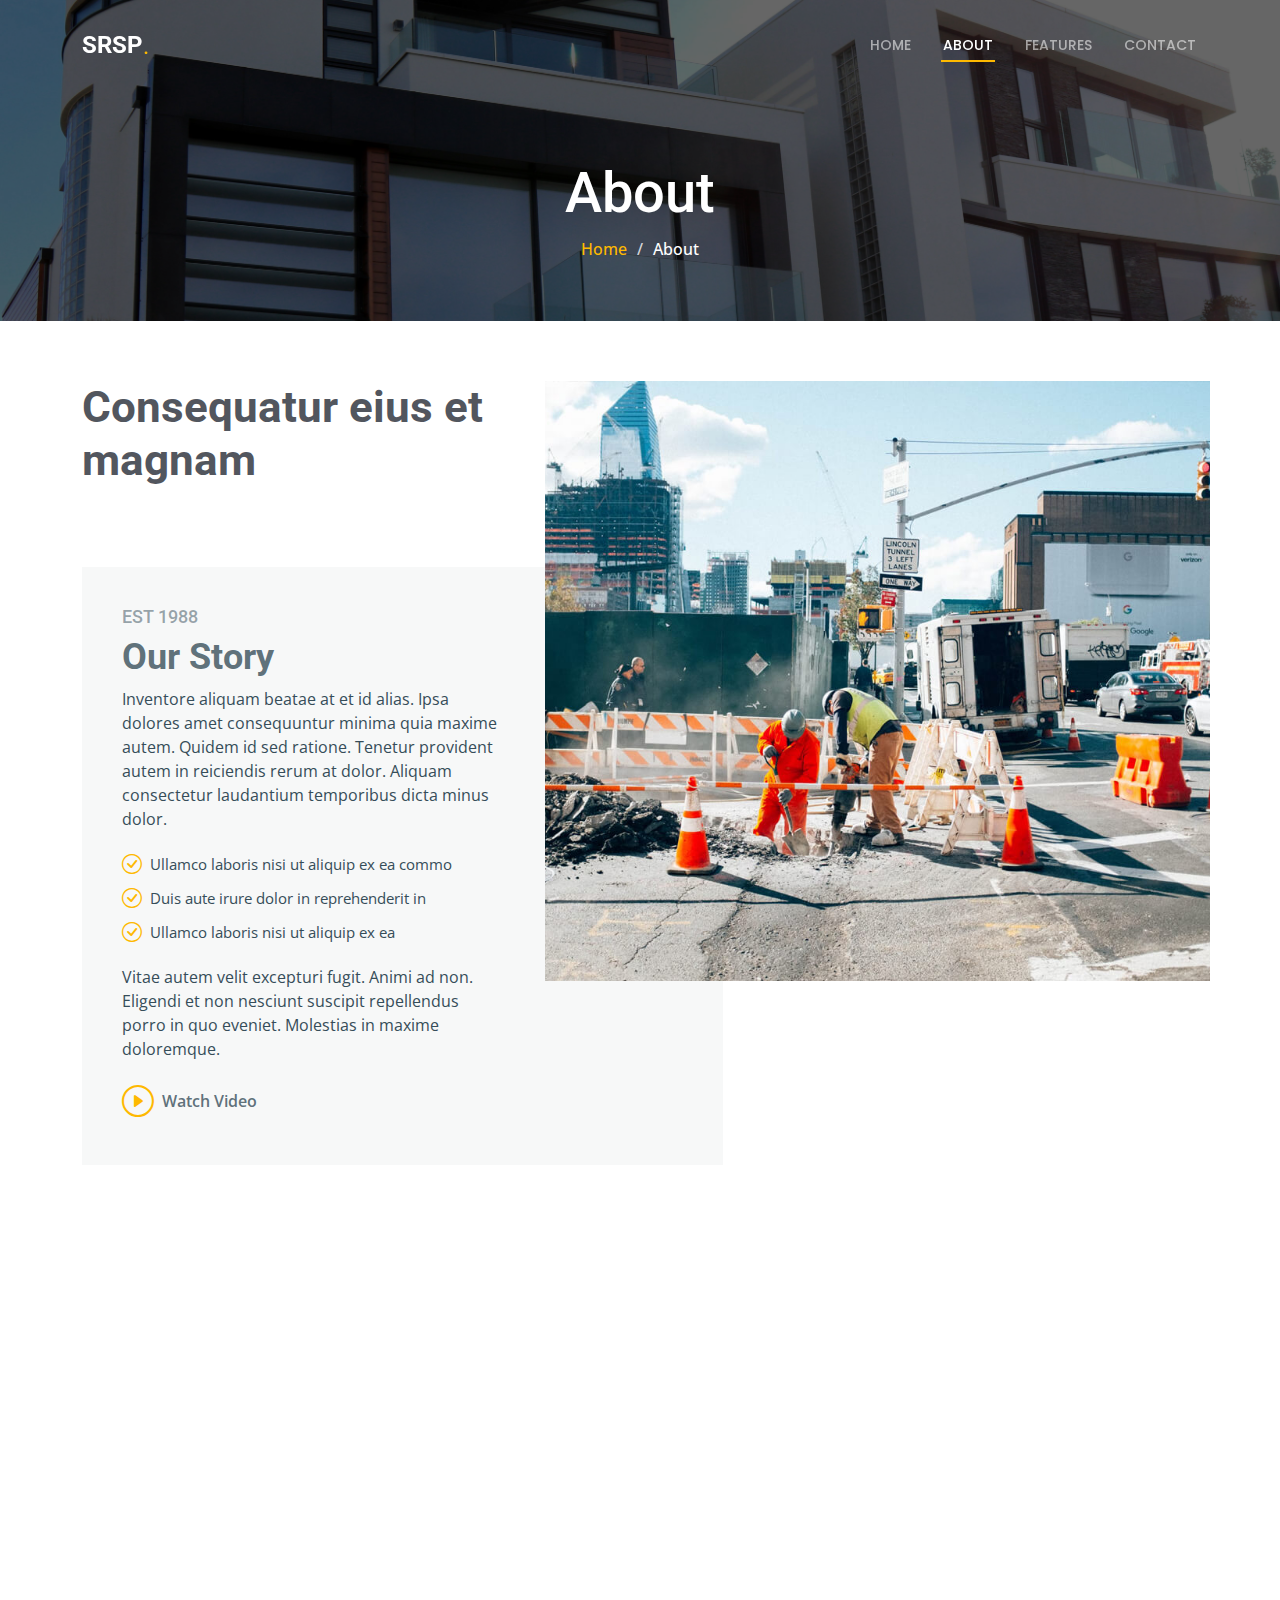
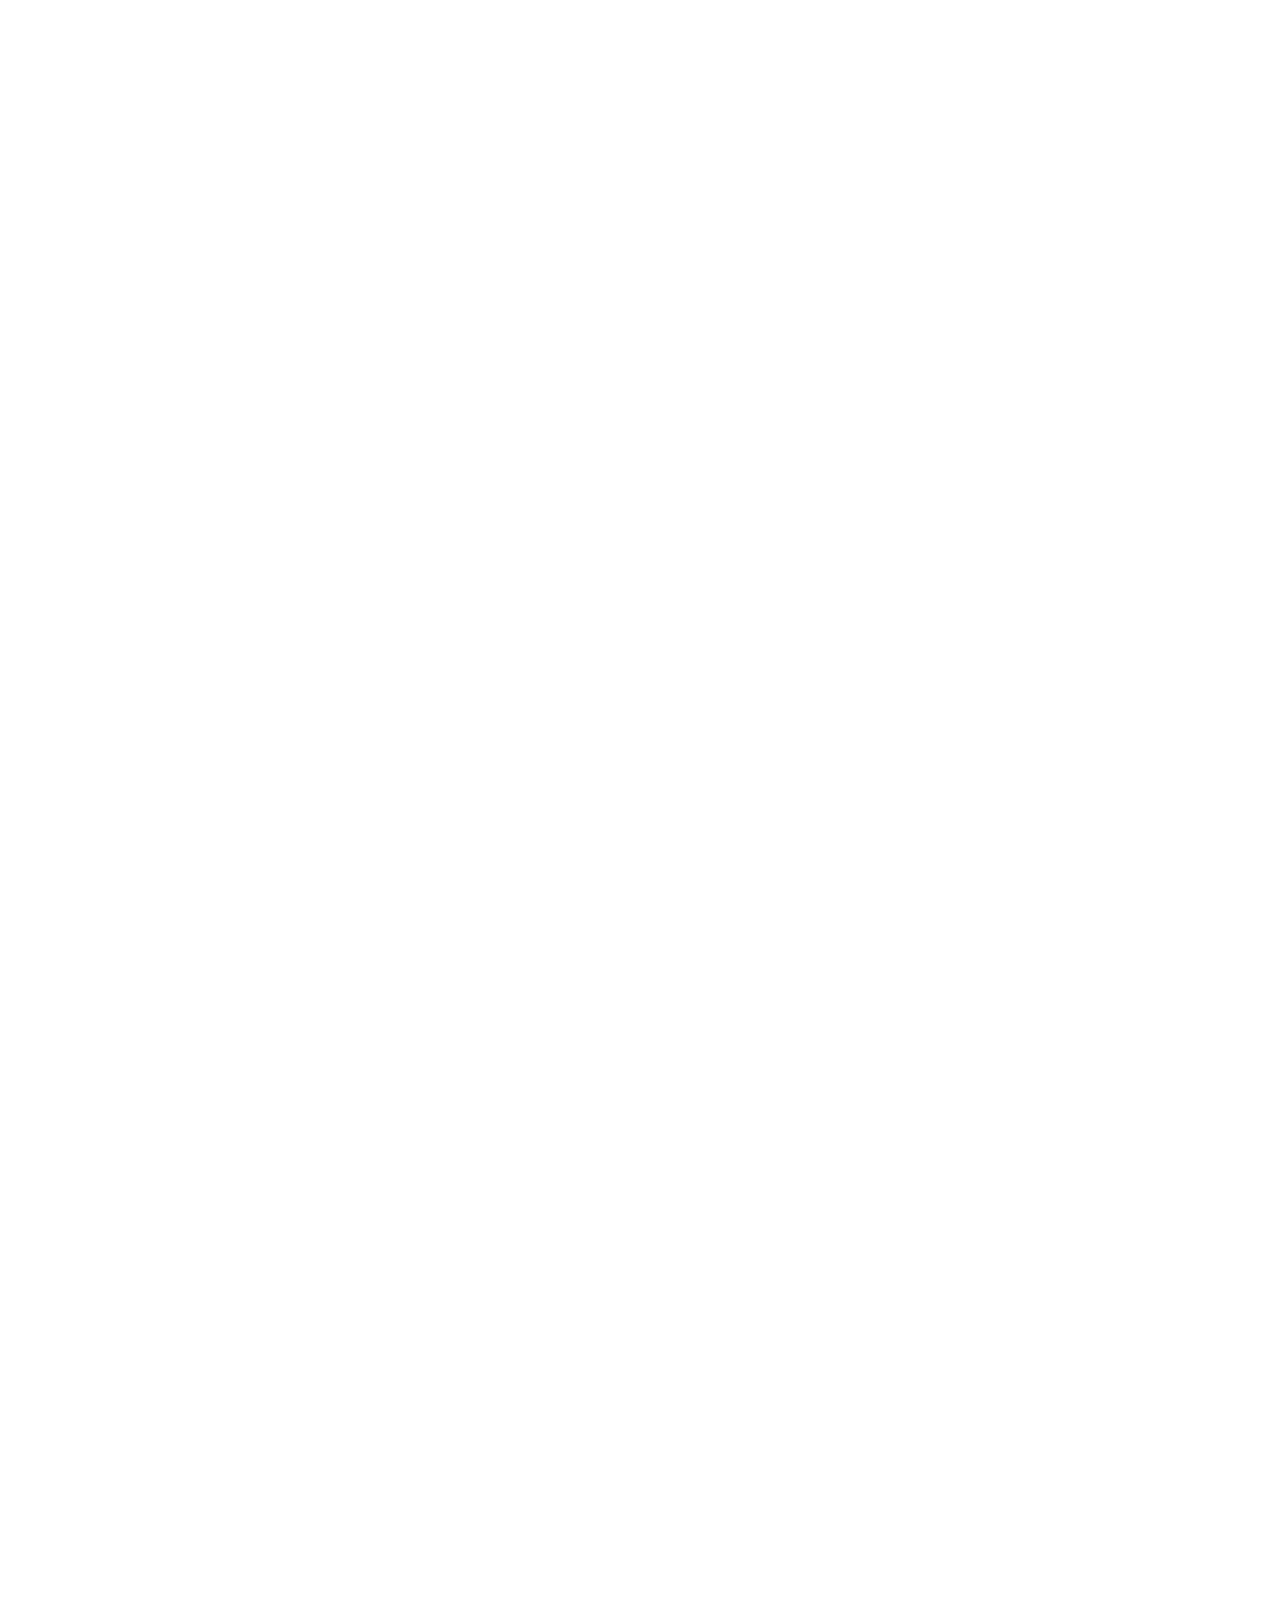
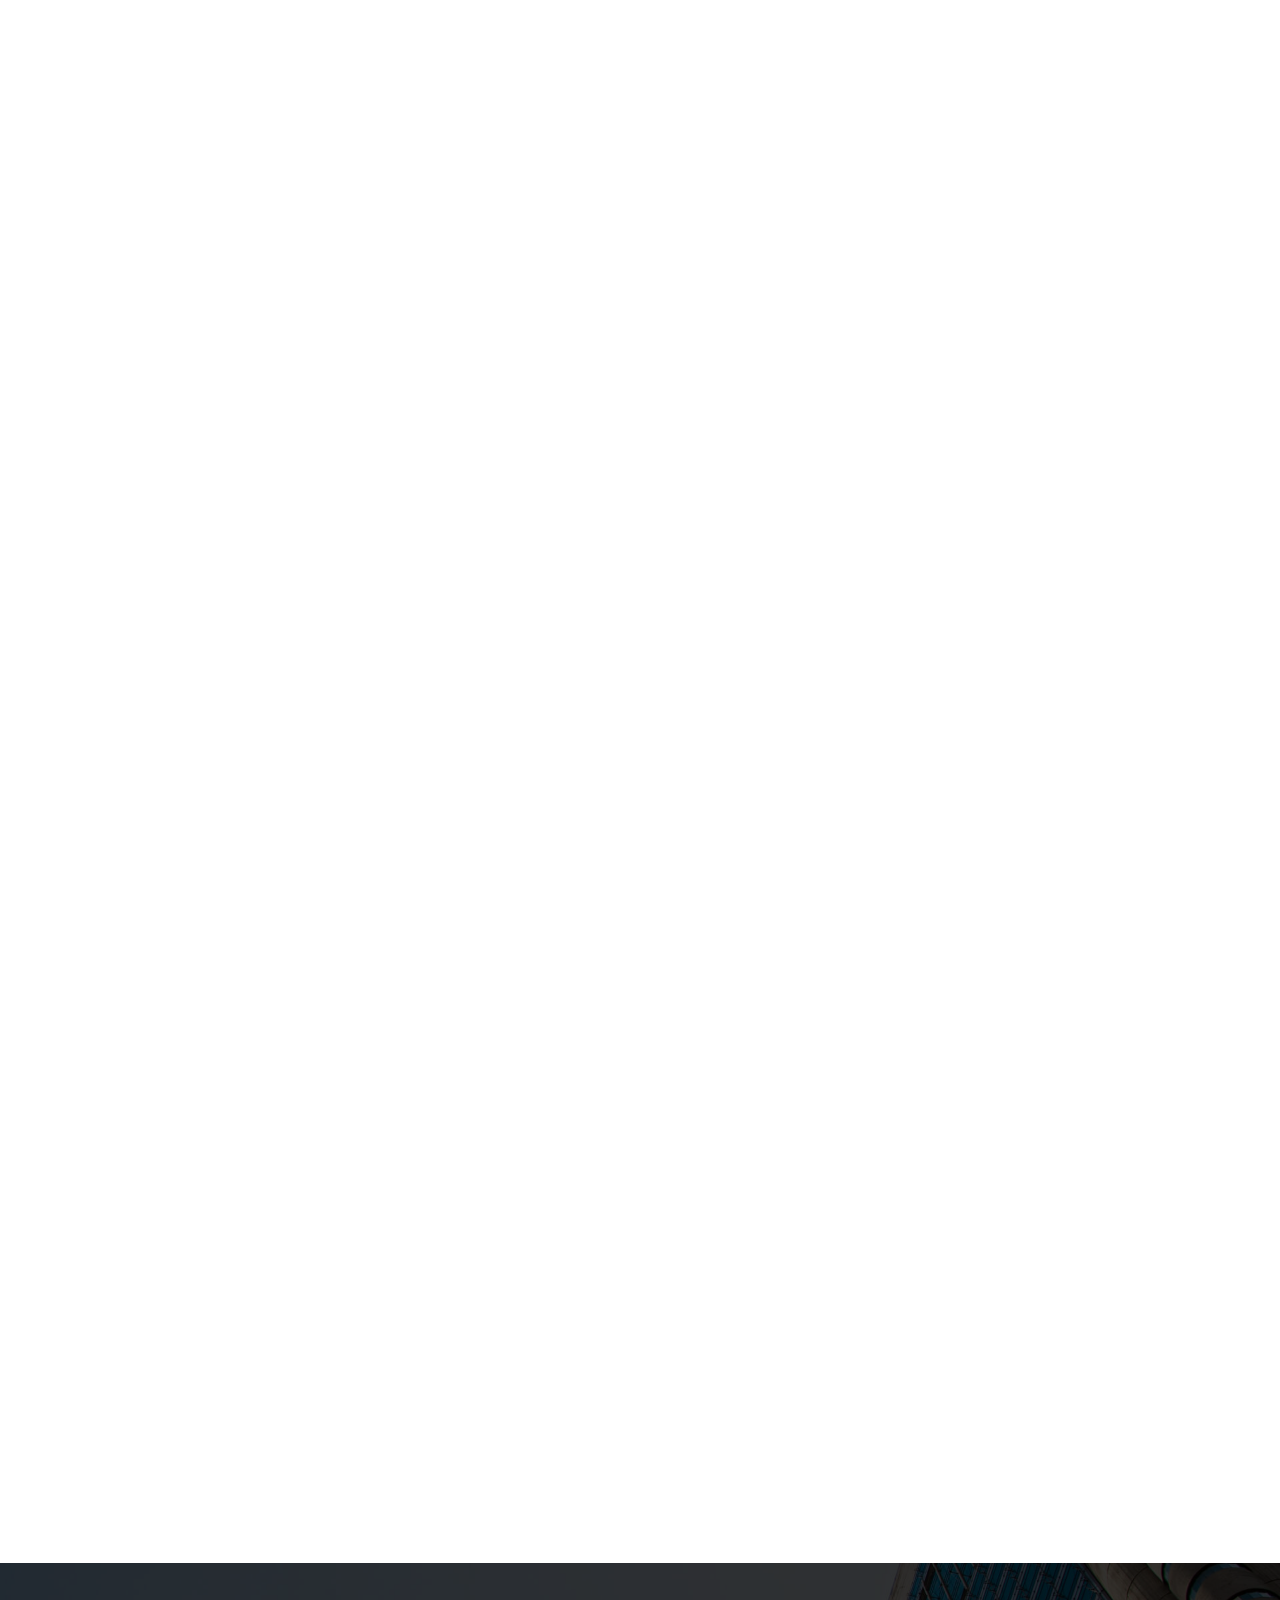
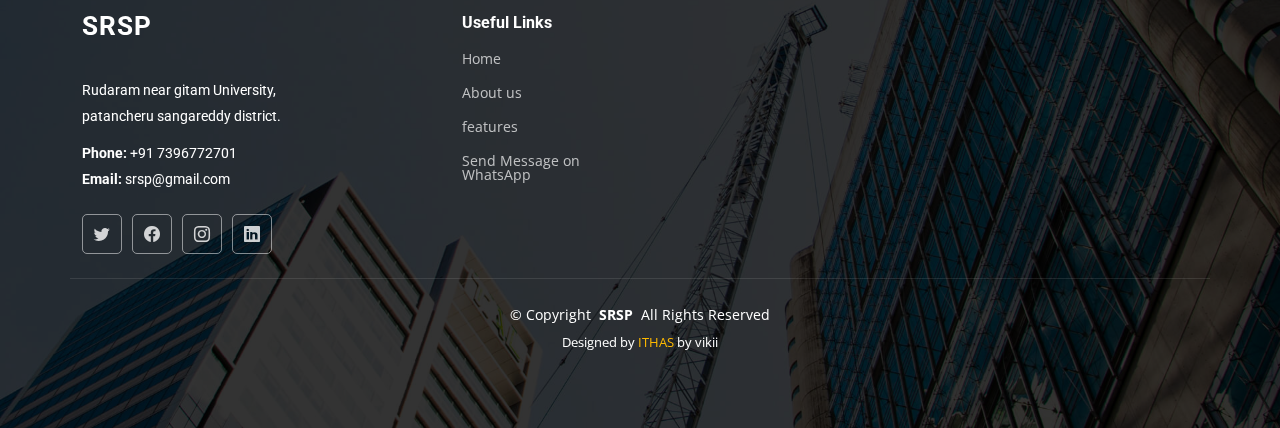
<file: about.html>
<!DOCTYPE html>
<html lang="en">

<head>
  <meta charset="utf-8">
  <meta content="width=device-width, initial-scale=1.0" name="viewport">
  <title>About - SRSP</title>
  <meta content="SRSP HOMES" name="description">
  <meta content="A villa website named SRSP to buy villa" name="keywords">

  <!-- Favicons -->
  <link href="assets/img/favicon.png" rel="icon">
  <link href="assets/img/apple-touch-icon.png" rel="apple-touch-icon">

  <!-- Fonts -->
  <link href="https://fonts.googleapis.com" rel="preconnect">
  <link href="https://fonts.gstatic.com" rel="preconnect" crossorigin>
  <link href="https://fonts.googleapis.com/css2?family=Roboto:ital,wght@0,100;0,300;0,400;0,500;0,700;0,900;1,100;1,300;1,400;1,500;1,700;1,900&family=Open+Sans:ital,wght@0,300;0,400;0,500;0,600;0,700;0,800;1,300;1,400;1,500;1,600;1,700;1,800&family=Poppins:ital,wght@0,100;0,200;0,300;0,400;0,500;0,600;0,700;0,800;0,900;1,100;1,200;1,300;1,400;1,500;1,600;1,700;1,800;1,900&display=swap" rel="stylesheet">

  <!-- Vendor CSS Files -->
  <link href="assets/vendor/bootstrap/css/bootstrap.min.css" rel="stylesheet">
  <link href="assets/vendor/bootstrap-icons/bootstrap-icons.css" rel="stylesheet">
  <link href="assets/vendor/aos/aos.css" rel="stylesheet">
  <link href="assets/vendor/fontawesome-free/css/all.min.css" rel="stylesheet">
  <link href="assets/vendor/glightbox/css/glightbox.min.css" rel="stylesheet">
  <link href="assets/vendor/swiper/swiper-bundle.min.css" rel="stylesheet">

  <!-- Main CSS File -->
  <link href="assets/css/main.css" rel="stylesheet">

 
</head>

<body class="about-page">

  <header id="header" class="header d-flex align-items-center fixed-top">
    <div class="container-fluid container-xl position-relative d-flex align-items-center justify-content-between">

      <a href="index.html" class="logo d-flex align-items-center">
        <!-- Uncomment the line below if you also wish to use an image logo -->
        <!-- <img src="assets/img/logo.png" alt=""> -->
        <h1 class="sitename">SRSP</h1> <span>.</span>
      </a>

      <nav id="navmenu" class="navmenu">
        <ul>
          <li><a href="index.html" class="">Home</a></li>
          <li><a href="about.html" class="active">About</a></li>
          <li><a href="services.html">Features</a></li>
          <!-- <li><a href="projects.html">Projects</a></li> -->
          <!-- <li><a href="blog.html">Blog</a></li> -->
          <li><a href="contact.html">Contact</a></li>
        </ul>
        <i class="mobile-nav-toggle d-xl-none bi bi-list"></i>
      </nav>

    </div>
  </header>

  <main class="main">

    <!-- Page Title -->
    <div class="page-title" data-aos="fade" style="background-image: url(assets/img/hero-carousel/villa-bg.jpg);">
      <div class="container position-relative">
        <h1>About</h1>
        <nav class="breadcrumbs">
          <ol>
            <li><a href="index.html">Home</a></li>
            <li class="current">About</li>
          </ol>
        </nav>
      </div>
    </div><!-- End Page Title -->

    <!-- About Section -->
    <section id="about" class="about section">

      <div class="container">

        <div class="row position-relative">

          <div class="col-lg-7 about-img" data-aos="zoom-out" data-aos-delay="200"><img src="assets/img/about.jpg"></div>

          <div class="col-lg-7" data-aos="fade-up" data-aos-delay="100">
            <h2 class="inner-title">Consequatur eius et magnam</h2>
            <div class="our-story">
              <h4>Est 1988</h4>
              <h3>Our Story</h3>
              <p>Inventore aliquam beatae at et id alias. Ipsa dolores amet consequuntur minima quia maxime autem. Quidem id sed ratione. Tenetur provident autem in reiciendis rerum at dolor. Aliquam consectetur laudantium temporibus dicta minus dolor.</p>
              <ul>
                <li><i class="bi bi-check-circle"></i> <span>Ullamco laboris nisi ut aliquip ex ea commo</span></li>
                <li><i class="bi bi-check-circle"></i> <span>Duis aute irure dolor in reprehenderit in</span></li>
                <li><i class="bi bi-check-circle"></i> <span>Ullamco laboris nisi ut aliquip ex ea</span></li>
              </ul>
              <p>Vitae autem velit excepturi fugit. Animi ad non. Eligendi et non nesciunt suscipit repellendus porro in quo eveniet. Molestias in maxime doloremque.</p>

              <div class="watch-video d-flex align-items-center position-relative">
                <i class="bi bi-play-circle"></i>
                <a href="https://www.youtube.com/watch?v=LXb3EKWsInQ" class="glightbox stretched-link">Watch Video</a>
              </div>
            </div>
          </div>

        </div>

      </div>

    </section><!-- /About Section -->

    <!-- Stats Counter Section -->
    <section id="stats-counter" class="stats-counter section">

      <!-- Section Title -->
      <div class="container section-title" data-aos="fade-up">
        <h2>Stats</h2>
        <p>Necessitatibus eius consequatur ex aliquid fuga eum quidem sint consectetur velit</p>
      </div><!-- End Section Title -->

      <div class="container" data-aos="fade-up" data-aos-delay="100">

        <div class="row gy-4">

          <div class="col-lg-3 col-md-6">
            <div class="stats-item d-flex align-items-center w-100 h-100">
              <i class="bi bi-emoji-smile color-blue flex-shrink-0"></i>
              <div>
                <span data-purecounter-start="0" data-purecounter-end="232" data-purecounter-duration="1" class="purecounter"></span>
                <p>Happy Clients</p>
              </div>
            </div>
          </div><!-- End Stats Item -->

          <div class="col-lg-3 col-md-6">
            <div class="stats-item d-flex align-items-center w-100 h-100">
              <i class="bi bi-journal-richtext color-orange flex-shrink-0"></i>
              <div>
                <span data-purecounter-start="0" data-purecounter-end="521" data-purecounter-duration="1" class="purecounter"></span>
                <p>Projects</p>
              </div>
            </div>
          </div><!-- End Stats Item -->

          <div class="col-lg-3 col-md-6">
            <div class="stats-item d-flex align-items-center w-100 h-100">
              <i class="bi bi-headset color-green flex-shrink-0"></i>
              <div>
                <span data-purecounter-start="0" data-purecounter-end="1463" data-purecounter-duration="1" class="purecounter"></span>
                <p>Hours Of Support</p>
              </div>
            </div>
          </div><!-- End Stats Item -->

          <div class="col-lg-3 col-md-6">
            <div class="stats-item d-flex align-items-center w-100 h-100">
              <i class="bi bi-people color-pink flex-shrink-0"></i>
              <div>
                <span data-purecounter-start="0" data-purecounter-end="15" data-purecounter-duration="1" class="purecounter"></span>
                <p>Hard Workers</p>
              </div>
            </div>
          </div><!-- End Stats Item -->

        </div>

      </div>

    </section><!-- /Stats Counter Section -->

    <!-- Alt Services Section -->
    <section id="alt-services" class="alt-services section">

      <div class="container">

        <div class="row justify-content-around gy-4">
          <div class="features-image col-lg-6" data-aos="fade-up" data-aos-delay="100"><img src="assets/img/alt-services.jpg" alt=""></div>

          <div class="col-lg-5 d-flex flex-column justify-content-center" data-aos="fade-up" data-aos-delay="200">
            <h3>Enim quis est voluptatibus aliquid consequatur fugiat</h3>
            <p>Esse voluptas cumque vel exercitationem. Reiciendis est hic accusamus. Non ipsam et sed minima temporibus laudantium. Soluta voluptate sed facere corporis dolores excepturi</p>

            <div class="icon-box d-flex position-relative" data-aos="fade-up" data-aos-delay="300">
              <i class="bi bi-easel flex-shrink-0"></i>
              <div>
                <h4><a href="" class="stretched-link">Lorem Ipsum</a></h4>
                <p>Voluptatum deleniti atque corrupti quos dolores et quas molestias excepturi sint occaecati cupiditate non provident</p>
              </div>
            </div><!-- End Icon Box -->

            <div class="icon-box d-flex position-relative" data-aos="fade-up" data-aos-delay="400">
              <i class="bi bi-patch-check flex-shrink-0"></i>
              <div>
                <h4><a href="" class="stretched-link">Nemo Enim</a></h4>
                <p>At vero eos et accusamus et iusto odio dignissimos ducimus qui blanditiis praesentium voluptatum deleniti atque</p>
              </div>
            </div><!-- End Icon Box -->

            <div class="icon-box d-flex position-relative" data-aos="fade-up" data-aos-delay="500">
              <i class="bi bi-brightness-high flex-shrink-0"></i>
              <div>
                <h4><a href="" class="stretched-link">Dine Pad</a></h4>
                <p>Explicabo est voluptatum asperiores consequatur magnam. Et veritatis odit. Sunt aut deserunt minus aut eligendi omnis</p>
              </div>
            </div><!-- End Icon Box -->

            <div class="icon-box d-flex position-relative" data-aos="fade-up" data-aos-delay="600">
              <i class="bi bi-brightness-high flex-shrink-0"></i>
              <div>
                <h4><a href="" class="stretched-link">Tride clov</a></h4>
                <p>Est voluptatem labore deleniti quis a delectus et. Saepe dolorem libero sit non aspernatur odit amet. Et eligendi</p>
              </div>
            </div><!-- End Icon Box -->

          </div>
        </div>

      </div>

    </section><!-- /Alt Services Section -->

    <!-- Alt Services 2 Section -->
    <section id="alt-services-2" class="alt-services-2 section">

      <div class="container">

        <div class="row justify-content-around gy-4">

          <div class="col-lg-6 d-flex flex-column justify-content-center order-2 order-lg-1" data-aos="fade-up" data-aos-delay="100">
            <h3>Enim quis est voluptatibus aliquid consequatur</h3>
            <p>Esse voluptas cumque vel exercitationem. Reiciendis est hic accusamus. Non ipsam et sed minima temporibus laudantium. Soluta voluptate sed facere corporis dolores excepturi</p>

            <div class="row">

              <div class="col-lg-6 icon-box d-flex">
                <i class="bi bi-easel flex-shrink-0"></i>
                <div>
                  <h4>Lorem Ipsum</h4>
                  <p>Voluptatum deleniti atque corrupti quos dolores et quas molestias </p>
                </div>
              </div><!-- End Icon Box -->

              <div class="col-lg-6 icon-box d-flex">
                <i class="bi bi-patch-check flex-shrink-0"></i>
                <div>
                  <h4>Nemo Enim</h4>
                  <p>At vero eos et accusamus et iusto odio dignissimos ducimus qui blanditiise</p>
                </div>
              </div><!-- End Icon Box -->

              <div class="col-lg-6 icon-box d-flex">
                <i class="bi bi-brightness-high flex-shrink-0"></i>
                <div>
                  <h4>Dine Pad</h4>
                  <p>Explicabo est voluptatum asperiores consequatur magnam. Et veritatis odit</p>
                </div>
              </div><!-- End Icon Box -->

              <div class="col-lg-6 icon-box d-flex">
                <i class="bi bi-brightness-high flex-shrink-0"></i>
                <div>
                  <h4>Tride clov</h4>
                  <p>Est voluptatem labore deleniti quis a delectus et. Saepe dolorem libero sit</p>
                </div>
              </div><!-- End Icon Box -->

            </div>

          </div>

          <div class="features-image col-lg-5 order-1 order-lg-2" data-aos="fade-up" data-aos-delay="200">
            <img src="assets/img/features-3-2.jpg" alt="">
          </div>

        </div>

      </div>

    </section><!-- /Alt Services 2 Section -->

    <!-- Team Section -->
    <section id="team" class="team section">

      <!-- Section Title -->
      <div class="container section-title" data-aos="fade-up">
        <h2>Team</h2>
        <p>Necessitatibus eius consequatur ex aliquid fuga eum quidem sint consectetur velit</p>
      </div><!-- End Section Title -->

      <div class="container">

        <div class="row gy-5">

          <div class="col-lg-4 col-md-6 member" data-aos="fade-up" data-aos-delay="100">
            <div class="member-img">
              <img src="assets/img/team/team-1.jpg" class="img-fluid" alt="">
              <div class="social">
                <a href="#"><i class="bi bi-twitter"></i></a>
                <a href="#"><i class="bi bi-facebook"></i></a>
                <a href="#"><i class="bi bi-instagram"></i></a>
                <a href="#"><i class="bi bi-linkedin"></i></a>
              </div>
            </div>
            <div class="member-info text-center">
              <h4>Walter White</h4>
              <span>Chief Executive Officer</span>
              <p>Aliquam iure quaerat voluptatem praesentium possimus unde laudantium vel dolorum distinctio dire flow</p>
            </div>
          </div><!-- End Team Member -->

          <div class="col-lg-4 col-md-6 member" data-aos="fade-up" data-aos-delay="200">
            <div class="member-img">
              <img src="assets/img/team/team-2.jpg" class="img-fluid" alt="">
              <div class="social">
                <a href="#"><i class="bi bi-twitter"></i></a>
                <a href="#"><i class="bi bi-facebook"></i></a>
                <a href="#"><i class="bi bi-instagram"></i></a>
                <a href="#"><i class="bi bi-linkedin"></i></a>
              </div>
            </div>
            <div class="member-info text-center">
              <h4>Sarah Jhonson</h4>
              <span>Product Manager</span>
              <p>Labore ipsam sit consequatur exercitationem rerum laboriosam laudantium aut quod dolores exercitationem ut</p>
            </div>
          </div><!-- End Team Member -->

          <div class="col-lg-4 col-md-6 member" data-aos="fade-up" data-aos-delay="300">
            <div class="member-img">
              <img src="assets/img/team/team-3.jpg" class="img-fluid" alt="">
              <div class="social">
                <a href="#"><i class="bi bi-twitter"></i></a>
                <a href="#"><i class="bi bi-facebook"></i></a>
                <a href="#"><i class="bi bi-instagram"></i></a>
                <a href="#"><i class="bi bi-linkedin"></i></a>
              </div>
            </div>
            <div class="member-info text-center">
              <h4>William Anderson</h4>
              <span>CTO</span>
              <p>Illum minima ea autem doloremque ipsum quidem quas aspernatur modi ut praesentium vel tque sed facilis at qui</p>
            </div>
          </div><!-- End Team Member -->

          <div class="col-lg-4 col-md-6 member" data-aos="fade-up" data-aos-delay="400">
            <div class="member-img">
              <img src="assets/img/team/team-4.jpg" class="img-fluid" alt="">
              <div class="social">
                <a href="#"><i class="bi bi-twitter"></i></a>
                <a href="#"><i class="bi bi-facebook"></i></a>
                <a href="#"><i class="bi bi-instagram"></i></a>
                <a href="#"><i class="bi bi-linkedin"></i></a>
              </div>
            </div>
            <div class="member-info text-center">
              <h4>Amanda Jepson</h4>
              <span>Accountant</span>
              <p>Magni voluptatem accusamus assumenda cum nisi aut qui dolorem voluptate sed et veniam quasi quam consectetur</p>
            </div>
          </div><!-- End Team Member -->

          <div class="col-lg-4 col-md-6 member" data-aos="fade-up" data-aos-delay="500">
            <div class="member-img">
              <img src="assets/img/team/team-5.jpg" class="img-fluid" alt="">
              <div class="social">
                <a href="#"><i class="bi bi-twitter"></i></a>
                <a href="#"><i class="bi bi-facebook"></i></a>
                <a href="#"><i class="bi bi-instagram"></i></a>
                <a href="#"><i class="bi bi-linkedin"></i></a>
              </div>
            </div>
            <div class="member-info text-center">
              <h4>Brian Doe</h4>
              <span>Marketing</span>
              <p>Qui consequuntur quos accusamus magnam quo est molestiae eius laboriosam sunt doloribus quia impedit laborum velit</p>
            </div>
          </div><!-- End Team Member -->

          <div class="col-lg-4 col-md-6 member" data-aos="fade-up" data-aos-delay="600">
            <div class="member-img">
              <img src="assets/img/team/team-6.jpg" class="img-fluid" alt="">
              <div class="social">
                <a href="#"><i class="bi bi-twitter"></i></a>
                <a href="#"><i class="bi bi-facebook"></i></a>
                <a href="#"><i class="bi bi-instagram"></i></a>
                <a href="#"><i class="bi bi-linkedin"></i></a>
              </div>
            </div>
            <div class="member-info text-center">
              <h4>Josepha Palas</h4>
              <span>Operation</span>
              <p>Sint sint eveniet explicabo amet consequatur nesciunt error enim rerum earum et omnis fugit eligendi cupiditate vel</p>
            </div>
          </div><!-- End Team Member -->

        </div>

      </div>

    </section><!-- /Team Section -->

    <!-- Testimonials Section -->
    <section id="testimonials" class="testimonials section">

      <!-- Section Title -->
      <div class="container section-title" data-aos="fade-up">
        <h2>Testimonials</h2>
        <p>Necessitatibus eius consequatur ex aliquid fuga eum quidem sint consectetur velit</p>
      </div><!-- End Section Title -->

      <div class="container" data-aos="fade-up" data-aos-delay="100">

        <div class="swiper">
          <script type="application/json" class="swiper-config">
            {
              "loop": true,
              "speed": 600,
              "autoplay": {
                "delay": 5000
              },
              "slidesPerView": "auto",
              "pagination": {
                "el": ".swiper-pagination",
                "type": "bullets",
                "clickable": true
              },
              "breakpoints": {
                "320": {
                  "slidesPerView": 1,
                  "spaceBetween": 40
                },
                "1200": {
                  "slidesPerView": 2,
                  "spaceBetween": 20
                }
              }
            }
          </script>
          <div class="swiper-wrapper">

            <div class="swiper-slide">
              <div class="testimonial-wrap">
                <div class="testimonial-item">
                  <img src="assets/img/testimonials/testimonials-1.jpg" class="testimonial-img" alt="">
                  <h3>Saul Goodman</h3>
                  <h4>Ceo &amp; Founder</h4>
                  <div class="stars">
                    <i class="bi bi-star-fill"></i><i class="bi bi-star-fill"></i><i class="bi bi-star-fill"></i><i class="bi bi-star-fill"></i><i class="bi bi-star-fill"></i>
                  </div>
                  <p>
                    <i class="bi bi-quote quote-icon-left"></i>
                    <span>Proin iaculis purus consequat sem cure digni ssim donec porttitora entum suscipit rhoncus. Accusantium quam, ultricies eget id, aliquam eget nibh et. Maecen aliquam, risus at semper.</span>
                    <i class="bi bi-quote quote-icon-right"></i>
                  </p>
                </div>
              </div>
            </div><!-- End testimonial item -->

            <div class="swiper-slide">
              <div class="testimonial-wrap">
                <div class="testimonial-item">
                  <img src="assets/img/testimonials/testimonials-2.jpg" class="testimonial-img" alt="">
                  <h3>Sara Wilsson</h3>
                  <h4>Designer</h4>
                  <div class="stars">
                    <i class="bi bi-star-fill"></i><i class="bi bi-star-fill"></i><i class="bi bi-star-fill"></i><i class="bi bi-star-fill"></i><i class="bi bi-star-fill"></i>
                  </div>
                  <p>
                    <i class="bi bi-quote quote-icon-left"></i>
                    <span>Export tempor illum tamen malis malis eram quae irure esse labore quem cillum quid cillum eram malis quorum velit fore eram velit sunt aliqua noster fugiat irure amet legam anim culpa.</span>
                    <i class="bi bi-quote quote-icon-right"></i>
                  </p>
                </div>
              </div>
            </div><!-- End testimonial item -->

            <div class="swiper-slide">
              <div class="testimonial-wrap">
                <div class="testimonial-item">
                  <img src="assets/img/testimonials/testimonials-3.jpg" class="testimonial-img" alt="">
                  <h3>Jena Karlis</h3>
                  <h4>Store Owner</h4>
                  <div class="stars">
                    <i class="bi bi-star-fill"></i><i class="bi bi-star-fill"></i><i class="bi bi-star-fill"></i><i class="bi bi-star-fill"></i><i class="bi bi-star-fill"></i>
                  </div>
                  <p>
                    <i class="bi bi-quote quote-icon-left"></i>
                    <span>Enim nisi quem export duis labore cillum quae magna enim sint quorum nulla quem veniam duis minim tempor labore quem eram duis noster aute amet eram fore quis sint minim.</span>
                    <i class="bi bi-quote quote-icon-right"></i>
                  </p>
                </div>
              </div>
            </div><!-- End testimonial item -->

            <div class="swiper-slide">
              <div class="testimonial-wrap">
                <div class="testimonial-item">
                  <img src="assets/img/testimonials/testimonials-4.jpg" class="testimonial-img" alt="">
                  <h3>Matt Brandon</h3>
                  <h4>Freelancer</h4>
                  <div class="stars">
                    <i class="bi bi-star-fill"></i><i class="bi bi-star-fill"></i><i class="bi bi-star-fill"></i><i class="bi bi-star-fill"></i><i class="bi bi-star-fill"></i>
                  </div>
                  <p>
                    <i class="bi bi-quote quote-icon-left"></i>
                    <span>Fugiat enim eram quae cillum dolore dolor amet nulla culpa multos export minim fugiat minim velit minim dolor enim duis veniam ipsum anim magna sunt elit fore quem dolore labore illum veniam.</span>
                    <i class="bi bi-quote quote-icon-right"></i>
                  </p>
                </div>
              </div>
            </div><!-- End testimonial item -->

            <div class="swiper-slide">
              <div class="testimonial-wrap">
                <div class="testimonial-item">
                  <img src="assets/img/testimonials/testimonials-5.jpg" class="testimonial-img" alt="">
                  <h3>John Larson</h3>
                  <h4>Entrepreneur</h4>
                  <div class="stars">
                    <i class="bi bi-star-fill"></i><i class="bi bi-star-fill"></i><i class="bi bi-star-fill"></i><i class="bi bi-star-fill"></i><i class="bi bi-star-fill"></i>
                  </div>
                  <p>
                    <i class="bi bi-quote quote-icon-left"></i>
                    <span>Quis quorum aliqua sint quem legam fore sunt eram irure aliqua veniam tempor noster veniam enim culpa labore duis sunt culpa nulla illum cillum fugiat legam esse veniam culpa fore nisi cillum quid.</span>
                    <i class="bi bi-quote quote-icon-right"></i>
                  </p>
                </div>
              </div>
            </div><!-- End testimonial item -->

          </div>
          <div class="swiper-pagination"></div>
        </div>

      </div>

    </section><!-- /Testimonials Section -->

  </main>

  <footer id="footer" class="footer">

    <div class="container footer-top">
      <div class="row gy-4">
        <div class="col-lg-4 col-md-6 footer-about">
          <a href="index.html" class="logo d-flex align-items-center">
            <span class="sitename">SRSP</span>
          </a>
          <div class="footer-contact pt-3">
            <p>Rudaram near gitam University,</p>
            <p>patancheru sangareddy district.</p>
            <p class="mt-3"><strong>Phone:</strong> <span>+91 7396772701</span></p>
            <p><strong>Email:</strong> <span>srsp@gmail.com</span></p>
          </div>
          <div class="social-links d-flex mt-4">
            <a href=""><i class="bi bi-twitter"></i></a>
            <a href=""><i class="bi bi-facebook"></i></a>
            <a href=""><i class="bi bi-instagram"></i></a>
            <a href=""><i class="bi bi-linkedin"></i></a>
          </div>
        </div>

        <div class="col-lg-2 col-md-3 footer-links">
          <h4>Useful Links</h4>
          <ul>
            <li><a href="index.html">Home</a></li>
            <li><a href="about.html">About us</a></li>
            <li><a href="services.html">features</a></li>
            <li><a href="https://api.whatsapp.com/send?phone=7396772701" target="_blank">Send Message on WhatsApp</a></li>
            <!-- <li><a href="#">Terms of service</a></li>
            <li><a href="#">Privacy policy</a></li> -->
          </ul>
        </div>

        <!-- <div class="col-lg-2 col-md-3 footer-links">
          <h4>Our Services</h4>
          <ul>
            <li><a href="#">Web Design</a></li>
            <li><a href="#">Web Development</a></li>
            <li><a href="#">Product Management</a></li>
            <li><a href="#">Marketing</a></li>
            <li><a href="#">Graphic Design</a></li>
          </ul>
        </div>

        <div class="col-lg-2 col-md-3 footer-links">
          <h4>Hic solutasetp</h4>
          <ul>
            <li><a href="#">Molestiae accusamus iure</a></li>
            <li><a href="#">Excepturi dignissimos</a></li>
            <li><a href="#">Suscipit distinctio</a></li>
            <li><a href="#">Dilecta</a></li>
            <li><a href="#">Sit quas consectetur</a></li>
          </ul>
        </div>

        <div class="col-lg-2 col-md-3 footer-links">
          <h4>Nobis illum</h4>
          <ul>
            <li><a href="#">Ipsam</a></li>
            <li><a href="#">Laudantium dolorum</a></li>
            <li><a href="#">Dinera</a></li>
            <li><a href="#">Trodelas</a></li>
            <li><a href="#">Flexo</a></li>
          </ul>
        </div> -->

      </div>
    </div>

    <div class="container copyright text-center mt-4">
      <p>© <span>Copyright</span> <strong class="px-1 sitename">SRSP</strong> <span>All Rights Reserved</span></p>
      <div class="credits">
        <!-- All the links in the footer should remain intact. -->
        <!-- You can delete the links only if you've purchased the pro version. -->
        <!-- Licensing information: https://bootstrapmade.com/license/ -->
        <!-- Purchase the pro version with working PHP/AJAX contact form: [buy-url] -->
        Designed by <a href="http://ithas.in/">ITHAS</a> by vikii
      </div>
    </div>

  </footer>

  <!-- Scroll Top -->
  <a href="#" id="scroll-top" class="scroll-top d-flex align-items-center justify-content-center"><i class="bi bi-arrow-up-short"></i></a>

  <!-- Preloader -->
  <div id="preloader"></div>

  <!-- Vendor JS Files -->
  <script src="assets/vendor/bootstrap/js/bootstrap.bundle.min.js"></script>
  <script src="assets/vendor/php-email-form/validate.js"></script>
  <script src="assets/vendor/aos/aos.js"></script>
  <script src="assets/vendor/glightbox/js/glightbox.min.js"></script>
  <script src="assets/vendor/imagesloaded/imagesloaded.pkgd.min.js"></script>
  <script src="assets/vendor/isotope-layout/isotope.pkgd.min.js"></script>
  <script src="assets/vendor/swiper/swiper-bundle.min.js"></script>
  <script src="assets/vendor/purecounter/purecounter_vanilla.js"></script>

  <!-- Main JS File -->
  <script src="assets/js/main.js"></script>

</body>

</html>
</file>
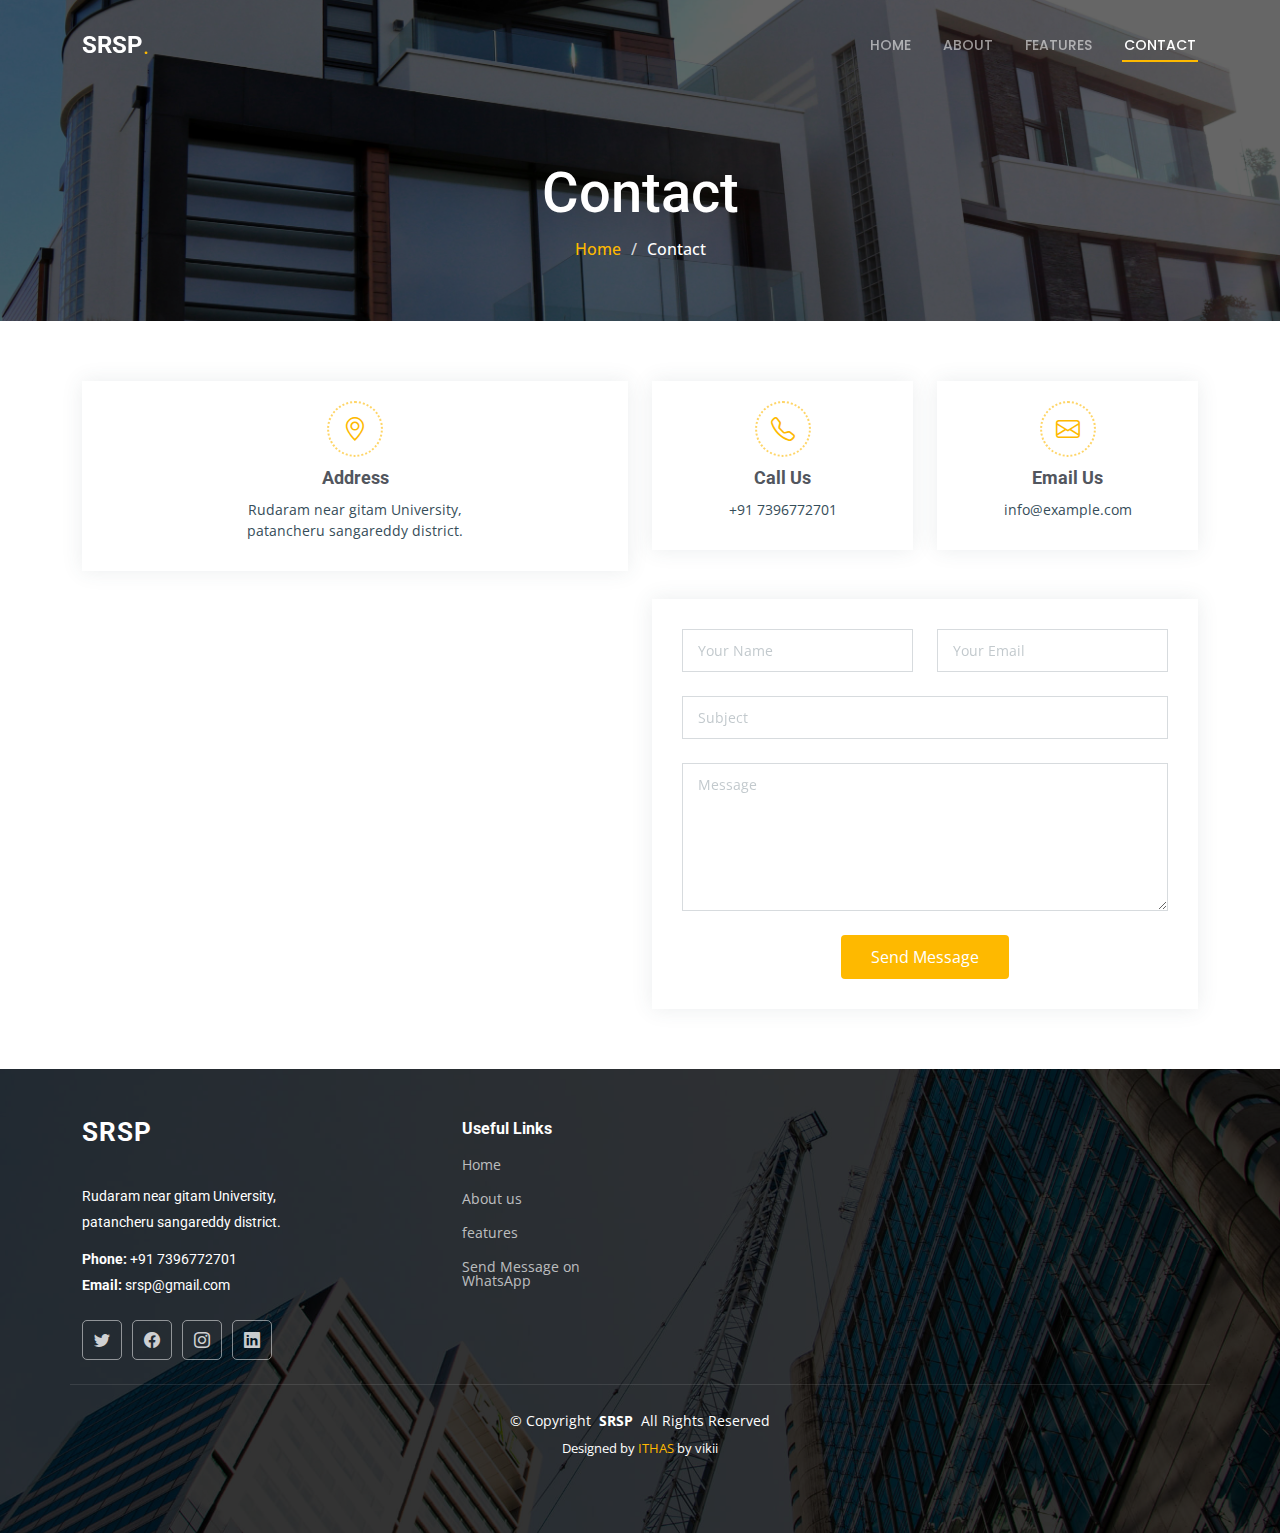
<file: contact.html>
<!DOCTYPE html>
<html lang="en">

<head>
  <meta charset="utf-8">
  <meta content="width=device-width, initial-scale=1.0" name="viewport">
  <title>Contact - SRSP</title>
  <meta content="" name="description">
  <meta content="" name="keywords">

  <!-- Favicons -->
  <link href="assets/img/favicon.png" rel="icon">
  <link href="assets/img/apple-touch-icon.png" rel="apple-touch-icon">

  <!-- Fonts -->
  <link href="https://fonts.googleapis.com" rel="preconnect">
  <link href="https://fonts.gstatic.com" rel="preconnect" crossorigin>
  <link href="https://fonts.googleapis.com/css2?family=Roboto:ital,wght@0,100;0,300;0,400;0,500;0,700;0,900;1,100;1,300;1,400;1,500;1,700;1,900&family=Open+Sans:ital,wght@0,300;0,400;0,500;0,600;0,700;0,800;1,300;1,400;1,500;1,600;1,700;1,800&family=Poppins:ital,wght@0,100;0,200;0,300;0,400;0,500;0,600;0,700;0,800;0,900;1,100;1,200;1,300;1,400;1,500;1,600;1,700;1,800;1,900&display=swap" rel="stylesheet">

  <!-- Vendor CSS Files -->
  <link href="assets/vendor/bootstrap/css/bootstrap.min.css" rel="stylesheet">
  <link href="assets/vendor/bootstrap-icons/bootstrap-icons.css" rel="stylesheet">
  <link href="assets/vendor/aos/aos.css" rel="stylesheet">
  <link href="assets/vendor/fontawesome-free/css/all.min.css" rel="stylesheet">
  <link href="assets/vendor/glightbox/css/glightbox.min.css" rel="stylesheet">
  <link href="assets/vendor/swiper/swiper-bundle.min.css" rel="stylesheet">

  <!-- Main CSS File -->
  <link href="assets/css/main.css" rel="stylesheet">

 
</head>

<body class="contact-page">

  <header id="header" class="header d-flex align-items-center fixed-top">
    <div class="container-fluid container-xl position-relative d-flex align-items-center justify-content-between">

      <a href="index.html" class="logo d-flex align-items-center">
        <!-- Uncomment the line below if you also wish to use an image logo -->
        <!-- <img src="assets/img/logo.png" alt=""> -->
        <h1 class="sitename">SRSP</h1> <span>.</span>
      </a>

      <nav id="navmenu" class="navmenu">
        <ul>
          <li><a href="index.html" class="">Home</a></li>
          <li><a href="about.html">About</a></li>
          <li><a href="services.html">Features</a></li>
          <!-- <li><a href="projects.html">Projects</a></li>
          <li><a href="blog.html">Blog</a></li> -->
          <li><a href="contact.html" class="active">Contact</a></li>
        </ul>
        <i class="mobile-nav-toggle d-xl-none bi bi-list"></i>
      </nav>

    </div>
  </header>

  <main class="main">

    <!-- Page Title -->
    <div class="page-title" data-aos="fade" style="background-image: url(assets/img/hero-carousel/villa-bg.jpg);">
      <div class="container position-relative">
        <h1>Contact</h1>
        <nav class="breadcrumbs">
          <ol>
            <li><a href="index.html">Home</a></li>
            <li class="current">Contact</li>
          </ol>
        </nav>
      </div>
    </div><!-- End Page Title -->

    <!-- Contact Section -->
    <section id="contact" class="contact section">

      <div class="container" data-aos="fade-up" data-aos-delay="100">

        <div class="row gy-4">

          <div class="col-lg-6">
            <div class="info-item d-flex flex-column justify-content-center align-items-center" data-aos="fade-up" data-aos-delay="200">
              <i class="bi bi-geo-alt"></i>
              <h3>Address</h3>
              <p>Rudaram near gitam University,</p>
              <p>patancheru sangareddy district.</p>
            </div>
          </div><!-- End Info Item -->

          <div class="col-lg-3 col-md-6">
            <div class="info-item d-flex flex-column justify-content-center align-items-center" data-aos="fade-up" data-aos-delay="300">
              <i class="bi bi-telephone"></i>
              <h3>Call Us</h3>
              <p>+91 7396772701</p>
            </div>
          </div><!-- End Info Item -->

          <div class="col-lg-3 col-md-6">
            <div class="info-item d-flex flex-column justify-content-center align-items-center" data-aos="fade-up" data-aos-delay="400">
              <i class="bi bi-envelope"></i>
              <h3>Email Us</h3>
              <p>info@example.com</p>
            </div>
          </div><!-- End Info Item -->

        </div>

        <div class="row gy-4 mt-1">
          <div class="col-lg-6" data-aos="fade-up" data-aos-delay="300">
            <iframe src="https://www.google.com/maps/embed?pb=!1m14!1m8!1m3!1d48389.78314118045!2d-74.006138!3d40.710059!3m2!1i1024!2i768!4f13.1!3m3!1m2!1s0x89c25a22a3bda30d%3A0xb89d1fe6bc499443!2sDowntown%20Conference%20Center!5e0!3m2!1sen!2sus!4v1676961268712!5m2!1sen!2sus" frameborder="0" style="border:0; width: 100%; height: 400px;" allowfullscreen="" loading="lazy" referrerpolicy="no-referrer-when-downgrade"></iframe>
          </div><!-- End Google Maps -->

          <div class="col-lg-6">
            <form action="forms/contact.php" method="post" class="php-email-form" data-aos="fade-up" data-aos-delay="400">
              <div class="row gy-4">

                <div class="col-md-6">
                  <input type="text" name="name" class="form-control" placeholder="Your Name" required="">
                </div>

                <div class="col-md-6 ">
                  <input type="email" class="form-control" name="email" placeholder="Your Email" required="">
                </div>

                <div class="col-md-12">
                  <input type="text" class="form-control" name="subject" placeholder="Subject" required="">
                </div>

                <div class="col-md-12">
                  <textarea class="form-control" name="message" rows="6" placeholder="Message" required=""></textarea>
                </div>

                <div class="col-md-12 text-center">
                  <div class="loading">Loading</div>
                  <div class="error-message"></div>
                  <div class="sent-message">Your message has been sent. Thank you!</div>

                  <button type="submit">Send Message</button>
                </div>

              </div>
            </form>
          </div><!-- End Contact Form -->

        </div>

      </div>

    </section><!-- /Contact Section -->

  </main>

  <footer id="footer" class="footer">

    <div class="container footer-top">
      <div class="row gy-4">
        <div class="col-lg-4 col-md-6 footer-about">
          <a href="index.html" class="logo d-flex align-items-center">
            <span class="sitename">SRSP</span>
          </a>
          <div class="footer-contact pt-3">
            <p>Rudaram near gitam University,</p>
            <p>patancheru sangareddy district.</p>
            <p class="mt-3"><strong>Phone:</strong> <span>+91 7396772701</span></p>
            <p><strong>Email:</strong> <span>srsp@gmail.com</span></p>
          </div>
          <div class="social-links d-flex mt-4">
            <a href=""><i class="bi bi-twitter"></i></a>
            <a href=""><i class="bi bi-facebook"></i></a>
            <a href=""><i class="bi bi-instagram"></i></a>
            <a href=""><i class="bi bi-linkedin"></i></a>
          </div>
        </div>

        <div class="col-lg-2 col-md-3 footer-links">
          <h4>Useful Links</h4>
          <ul>
            <li><a href="index.html">Home</a></li>
            <li><a href="about.html">About us</a></li>
            <li><a href="services.html">features</a></li>
            <li><a href="https://api.whatsapp.com/send?phone=7396772701" target="_blank">Send Message on WhatsApp</a></li>
            <!-- <li><a href="#">Terms of service</a></li>
            <li><a href="#">Privacy policy</a></li> -->
          </ul>
        </div>

        <!-- <div class="col-lg-2 col-md-3 footer-links">
          <h4>Our Services</h4>
          <ul>
            <li><a href="#">Web Design</a></li>
            <li><a href="#">Web Development</a></li>
            <li><a href="#">Product Management</a></li>
            <li><a href="#">Marketing</a></li>
            <li><a href="#">Graphic Design</a></li>
          </ul>
        </div>

        <div class="col-lg-2 col-md-3 footer-links">
          <h4>Hic solutasetp</h4>
          <ul>
            <li><a href="#">Molestiae accusamus iure</a></li>
            <li><a href="#">Excepturi dignissimos</a></li>
            <li><a href="#">Suscipit distinctio</a></li>
            <li><a href="#">Dilecta</a></li>
            <li><a href="#">Sit quas consectetur</a></li>
          </ul>
        </div>

        <div class="col-lg-2 col-md-3 footer-links">
          <h4>Nobis illum</h4>
          <ul>
            <li><a href="#">Ipsam</a></li>
            <li><a href="#">Laudantium dolorum</a></li>
            <li><a href="#">Dinera</a></li>
            <li><a href="#">Trodelas</a></li>
            <li><a href="#">Flexo</a></li>
          </ul>
        </div> -->

      </div>
    </div>

    <div class="container copyright text-center mt-4">
      <p>© <span>Copyright</span> <strong class="px-1 sitename">SRSP</strong> <span>All Rights Reserved</span></p>
      <div class="credits">
        <!-- All the links in the footer should remain intact. -->
        <!-- You can delete the links only if you've purchased the pro version. -->
        <!-- Licensing information: https://bootstrapmade.com/license/ -->
        <!-- Purchase the pro version with working PHP/AJAX contact form: [buy-url] -->
        Designed by <a href="http://ithas.in/">ITHAS</a> by vikii
      </div>
    </div>

  </footer>

  <!-- Scroll Top -->
  <a href="#" id="scroll-top" class="scroll-top d-flex align-items-center justify-content-center"><i class="bi bi-arrow-up-short"></i></a>

  <!-- Preloader -->
  <div id="preloader"></div>

  <!-- Vendor JS Files -->
  <script src="assets/vendor/bootstrap/js/bootstrap.bundle.min.js"></script>
  <script src="assets/vendor/php-email-form/validate.js"></script>
  <script src="assets/vendor/aos/aos.js"></script>
  <script src="assets/vendor/glightbox/js/glightbox.min.js"></script>
  <script src="assets/vendor/imagesloaded/imagesloaded.pkgd.min.js"></script>
  <script src="assets/vendor/isotope-layout/isotope.pkgd.min.js"></script>
  <script src="assets/vendor/swiper/swiper-bundle.min.js"></script>
  <script src="assets/vendor/purecounter/purecounter_vanilla.js"></script>

  <!-- Main JS File -->
  <script src="assets/js/main.js"></script>

</body>

</html>
</file>
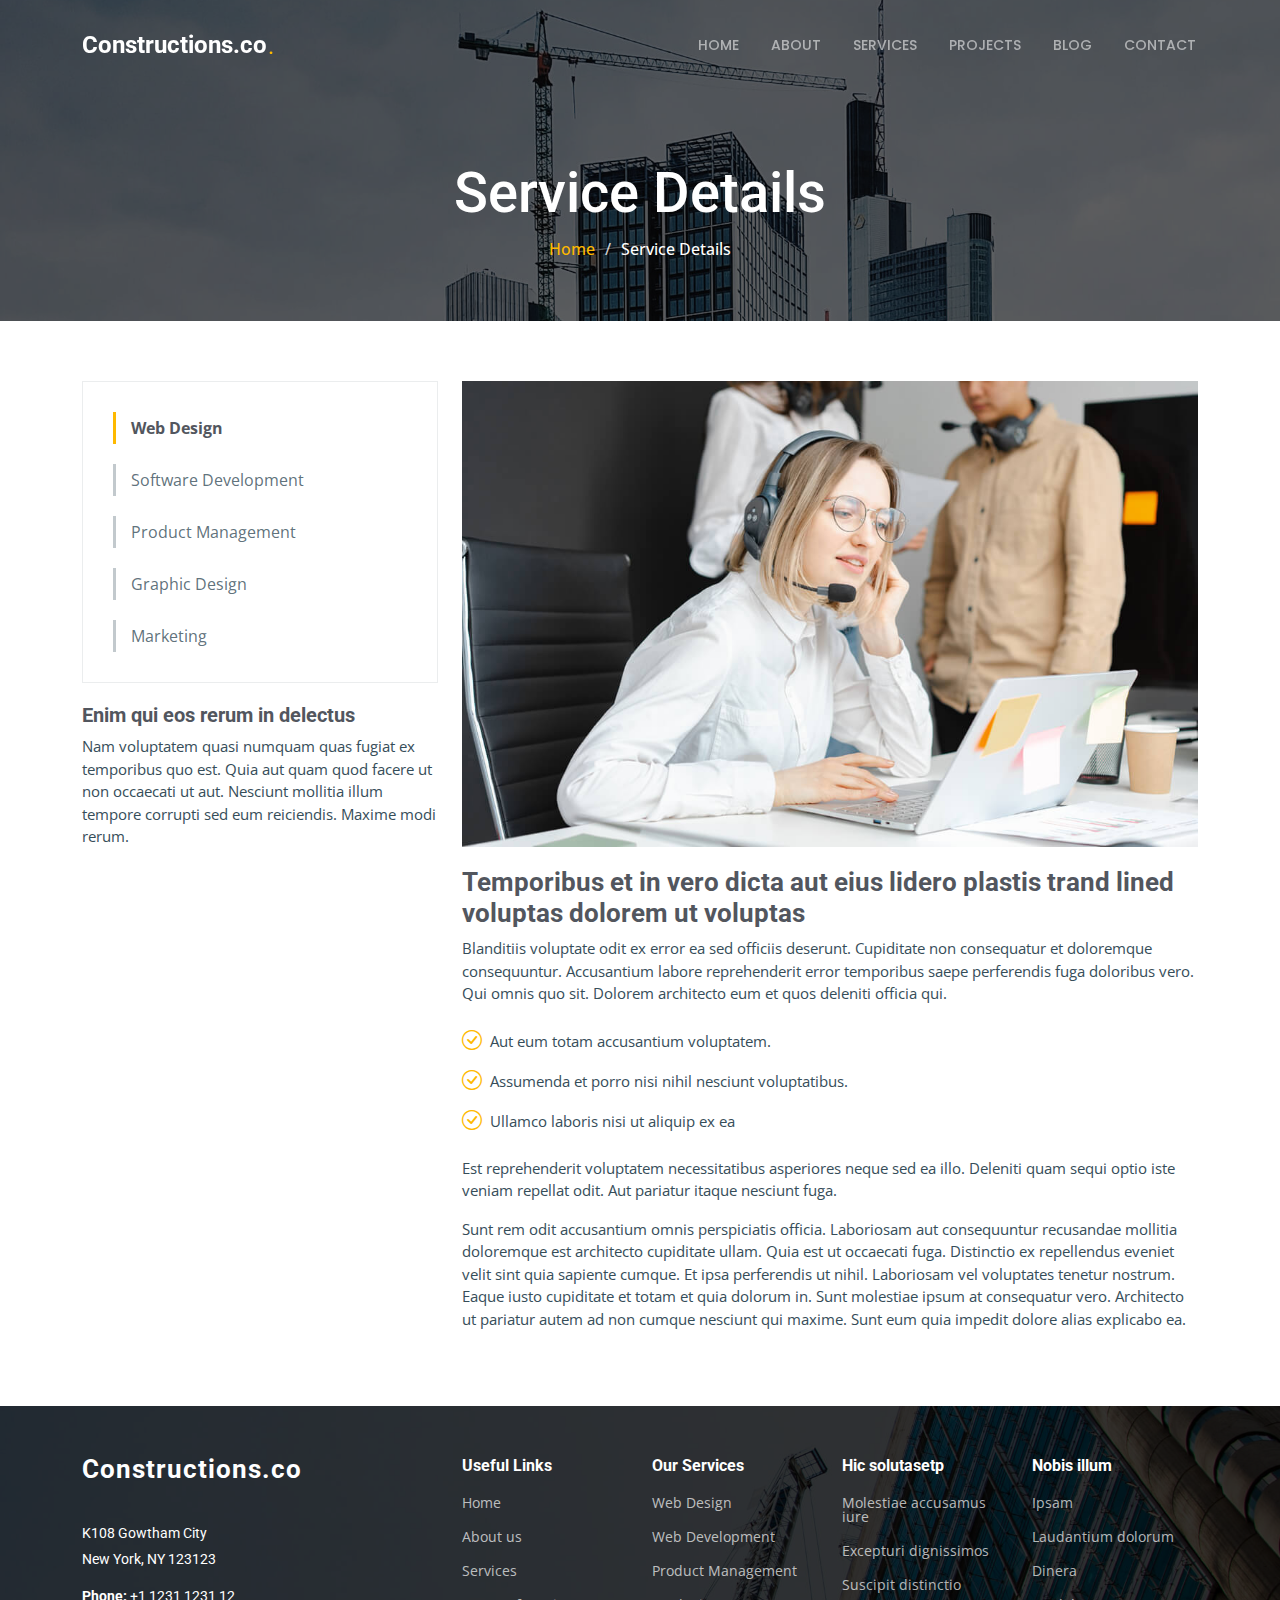
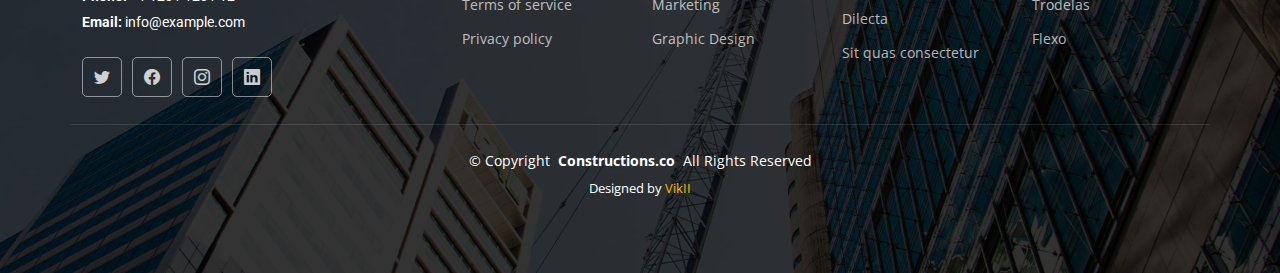
<file: service-details.html>
<!DOCTYPE html>
<html lang="en">

<head>
  <meta charset="utf-8">
  <meta content="width=device-width, initial-scale=1.0" name="viewport">
  <title>Service Details - VikII constructions.co </title>
  <meta content="" name="description">
  <meta content="" name="keywords">

  <!-- Favicons -->
  <link href="assets/img/favicon.png" rel="icon">
  <link href="assets/img/apple-touch-icon.png" rel="apple-touch-icon">

  <!-- Fonts -->
  <link href="https://fonts.googleapis.com" rel="preconnect">
  <link href="https://fonts.gstatic.com" rel="preconnect" crossorigin>
  <link href="https://fonts.googleapis.com/css2?family=Roboto:ital,wght@0,100;0,300;0,400;0,500;0,700;0,900;1,100;1,300;1,400;1,500;1,700;1,900&family=Open+Sans:ital,wght@0,300;0,400;0,500;0,600;0,700;0,800;1,300;1,400;1,500;1,600;1,700;1,800&family=Poppins:ital,wght@0,100;0,200;0,300;0,400;0,500;0,600;0,700;0,800;0,900;1,100;1,200;1,300;1,400;1,500;1,600;1,700;1,800;1,900&display=swap" rel="stylesheet">

  <!-- Vendor CSS Files -->
  <link href="assets/vendor/bootstrap/css/bootstrap.min.css" rel="stylesheet">
  <link href="assets/vendor/bootstrap-icons/bootstrap-icons.css" rel="stylesheet">
  <link href="assets/vendor/aos/aos.css" rel="stylesheet">
  <link href="assets/vendor/fontawesome-free/css/all.min.css" rel="stylesheet">
  <link href="assets/vendor/glightbox/css/glightbox.min.css" rel="stylesheet">
  <link href="assets/vendor/swiper/swiper-bundle.min.css" rel="stylesheet">

  <!-- Main CSS File -->
  <link href="assets/css/main.css" rel="stylesheet">

  <!-- =======================================================
  * Template Name: UpConstruction
  * Template URL: https://bootstrapmade.com/upconstruction-bootstrap-construction-website-template/
  * Updated: May 10 2024 with Bootstrap v5.3.3
  * Author: BootstrapMade.com
  * License: https://bootstrapmade.com/license/
  ======================================================== -->
</head>

<body class="service-details-page">

  <header id="header" class="header d-flex align-items-center fixed-top">
    <div class="container-fluid container-xl position-relative d-flex align-items-center justify-content-between">

      <a href="index.html" class="logo d-flex align-items-center">
        <!-- Uncomment the line below if you also wish to use an image logo -->
        <!-- <img src="assets/img/logo.png" alt=""> -->
        <h1 class="sitename">Constructions.co</h1> <span>.</span>
      </a>

      <nav id="navmenu" class="navmenu">
        <ul>
          <li><a href="index.html" class="">Home</a></li>
          <li><a href="about.html">About</a></li>
          <li><a href="services.html">Services</a></li>
          <li><a href="projects.html">Projects</a></li>
          <li><a href="blog.html">Blog</a></li>
         
          <!-- 
          <li class="dropdown"><a href="#"><span>Dropdown</span> <i class="bi bi-chevron-down toggle-dropdown"></i></a>
            <ul>
              <li><a href="#">Dropdown 1</a></li>
              <li class="dropdown"><a href="#"><span>Deep Dropdown</span> <i class="bi bi-chevron-down toggle-dropdown"></i></a>
                <ul>
                  <li><a href="#">Deep Dropdown 1</a></li>
                  <li><a href="#">Deep Dropdown 2</a></li>
                  <li><a href="#">Deep Dropdown 3</a></li>
                  <li><a href="#">Deep Dropdown 4</a></li>
                  <li><a href="#">Deep Dropdown 5</a></li>
                </ul>
              </li>
              <li><a href="#">Dropdown 2</a></li>
              <li><a href="#">Dropdown 3</a></li>
              <li><a href="#">Dropdown 4</a></li>
            </ul>
          </li> -->
          <li><a href="contact.html">Contact</a></li>
        </ul>
        <i class="mobile-nav-toggle d-xl-none bi bi-list"></i>
      </nav>

    </div>
  </header>

  <main class="main">

    <!-- Page Title -->
    <div class="page-title" data-aos="fade" style="background-image: url(assets/img/page-title-bg.jpg);">
      <div class="container position-relative">
        <h1>Service Details</h1>
        <nav class="breadcrumbs">
          <ol>
            <li><a href="index.html">Home</a></li>
            <li class="current">Service Details</li>
          </ol>
        </nav>
      </div>
    </div><!-- End Page Title -->

    <!-- Service Details Section -->
    <section id="service-details" class="service-details section">

      <div class="container">

        <div class="row gy-4">

          <div class="col-lg-4" data-aos="fade-up" data-aos-delay="100">
            <div class="services-list">
              <a href="#" class="active">Web Design</a>
              <a href="#">Software Development</a>
              <a href="#">Product Management</a>
              <a href="#">Graphic Design</a>
              <a href="#">Marketing</a>
            </div>

            <h4>Enim qui eos rerum in delectus</h4>
            <p>Nam voluptatem quasi numquam quas fugiat ex temporibus quo est. Quia aut quam quod facere ut non occaecati ut aut. Nesciunt mollitia illum tempore corrupti sed eum reiciendis. Maxime modi rerum.</p>
          </div>

          <div class="col-lg-8" data-aos="fade-up" data-aos-delay="200">
            <img src="assets/img/services.jpg" alt="" class="img-fluid services-img">
            <h3>Temporibus et in vero dicta aut eius lidero plastis trand lined voluptas dolorem ut voluptas</h3>
            <p>
              Blanditiis voluptate odit ex error ea sed officiis deserunt. Cupiditate non consequatur et doloremque consequuntur. Accusantium labore reprehenderit error temporibus saepe perferendis fuga doloribus vero. Qui omnis quo sit. Dolorem architecto eum et quos deleniti officia qui.
            </p>
            <ul>
              <li><i class="bi bi-check-circle"></i> <span>Aut eum totam accusantium voluptatem.</span></li>
              <li><i class="bi bi-check-circle"></i> <span>Assumenda et porro nisi nihil nesciunt voluptatibus.</span></li>
              <li><i class="bi bi-check-circle"></i> <span>Ullamco laboris nisi ut aliquip ex ea</span></li>
            </ul>
            <p>
              Est reprehenderit voluptatem necessitatibus asperiores neque sed ea illo. Deleniti quam sequi optio iste veniam repellat odit. Aut pariatur itaque nesciunt fuga.
            </p>
            <p>
              Sunt rem odit accusantium omnis perspiciatis officia. Laboriosam aut consequuntur recusandae mollitia doloremque est architecto cupiditate ullam. Quia est ut occaecati fuga. Distinctio ex repellendus eveniet velit sint quia sapiente cumque. Et ipsa perferendis ut nihil. Laboriosam vel voluptates tenetur nostrum. Eaque iusto cupiditate et totam et quia dolorum in. Sunt molestiae ipsum at consequatur vero. Architecto ut pariatur autem ad non cumque nesciunt qui maxime. Sunt eum quia impedit dolore alias explicabo ea.
            </p>
          </div>

        </div>

      </div>

    </section><!-- /Service Details Section -->

  </main>

  <footer id="footer" class="footer">

    <div class="container footer-top">
      <div class="row gy-4">
        <div class="col-lg-4 col-md-6 footer-about">
          <a href="index.html" class="logo d-flex align-items-center">
            <span class="sitename">Constructions.co</span>
          </a>
          <div class="footer-contact pt-3">
            <p>K108 Gowtham City</p>
            <p>New York, NY 123123</p>
            <p class="mt-3"><strong>Phone:</strong> <span>+1 1231 1231 12</span></p>
            <p><strong>Email:</strong> <span>info@example.com</span></p>
          </div>
          <div class="social-links d-flex mt-4">
            <a href=""><i class="bi bi-twitter"></i></a>
            <a href=""><i class="bi bi-facebook"></i></a>
            <a href=""><i class="bi bi-instagram"></i></a>
            <a href=""><i class="bi bi-linkedin"></i></a>
          </div>
        </div>

        <div class="col-lg-2 col-md-3 footer-links">
          <h4>Useful Links</h4>
          <ul>
            <li><a href="#">Home</a></li>
            <li><a href="#">About us</a></li>
            <li><a href="#">Services</a></li>
            <li><a href="#">Terms of service</a></li>
            <li><a href="#">Privacy policy</a></li>
          </ul>
        </div>

        <div class="col-lg-2 col-md-3 footer-links">
          <h4>Our Services</h4>
          <ul>
            <li><a href="#">Web Design</a></li>
            <li><a href="#">Web Development</a></li>
            <li><a href="#">Product Management</a></li>
            <li><a href="#">Marketing</a></li>
            <li><a href="#">Graphic Design</a></li>
          </ul>
        </div>

        <div class="col-lg-2 col-md-3 footer-links">
          <h4>Hic solutasetp</h4>
          <ul>
            <li><a href="#">Molestiae accusamus iure</a></li>
            <li><a href="#">Excepturi dignissimos</a></li>
            <li><a href="#">Suscipit distinctio</a></li>
            <li><a href="#">Dilecta</a></li>
            <li><a href="#">Sit quas consectetur</a></li>
          </ul>
        </div>

        <div class="col-lg-2 col-md-3 footer-links">
          <h4>Nobis illum</h4>
          <ul>
            <li><a href="#">Ipsam</a></li>
            <li><a href="#">Laudantium dolorum</a></li>
            <li><a href="#">Dinera</a></li>
            <li><a href="#">Trodelas</a></li>
            <li><a href="#">Flexo</a></li>
          </ul>
        </div>

      </div>
    </div>

    <div class="container copyright text-center mt-4">
      <p>© <span>Copyright</span> <strong class="px-1 sitename">Constructions.co</strong> <span>All Rights Reserved</span></p>
      <div class="credits">
        <!-- All the links in the footer should remain intact. -->
        <!-- You can delete the links only if you've purchased the pro version. -->
        <!-- Licensing information: https://bootstrapmade.com/license/ -->
        <!-- Purchase the pro version with working PHP/AJAX contact form: [buy-url] -->
        Designed by <a href="https://bootstrapmade.com/">VikII</a>
      </div>
    </div>

  </footer>

  <!-- Scroll Top -->
  <a href="#" id="scroll-top" class="scroll-top d-flex align-items-center justify-content-center"><i class="bi bi-arrow-up-short"></i></a>

  <!-- Preloader -->
  <div id="preloader"></div>

  <!-- Vendor JS Files -->
  <script src="assets/vendor/bootstrap/js/bootstrap.bundle.min.js"></script>
  <script src="assets/vendor/php-email-form/validate.js"></script>
  <script src="assets/vendor/aos/aos.js"></script>
  <script src="assets/vendor/glightbox/js/glightbox.min.js"></script>
  <script src="assets/vendor/imagesloaded/imagesloaded.pkgd.min.js"></script>
  <script src="assets/vendor/isotope-layout/isotope.pkgd.min.js"></script>
  <script src="assets/vendor/swiper/swiper-bundle.min.js"></script>
  <script src="assets/vendor/purecounter/purecounter_vanilla.js"></script>

  <!-- Main JS File -->
  <script src="assets/js/main.js"></script>

</body>

</html>
</file>
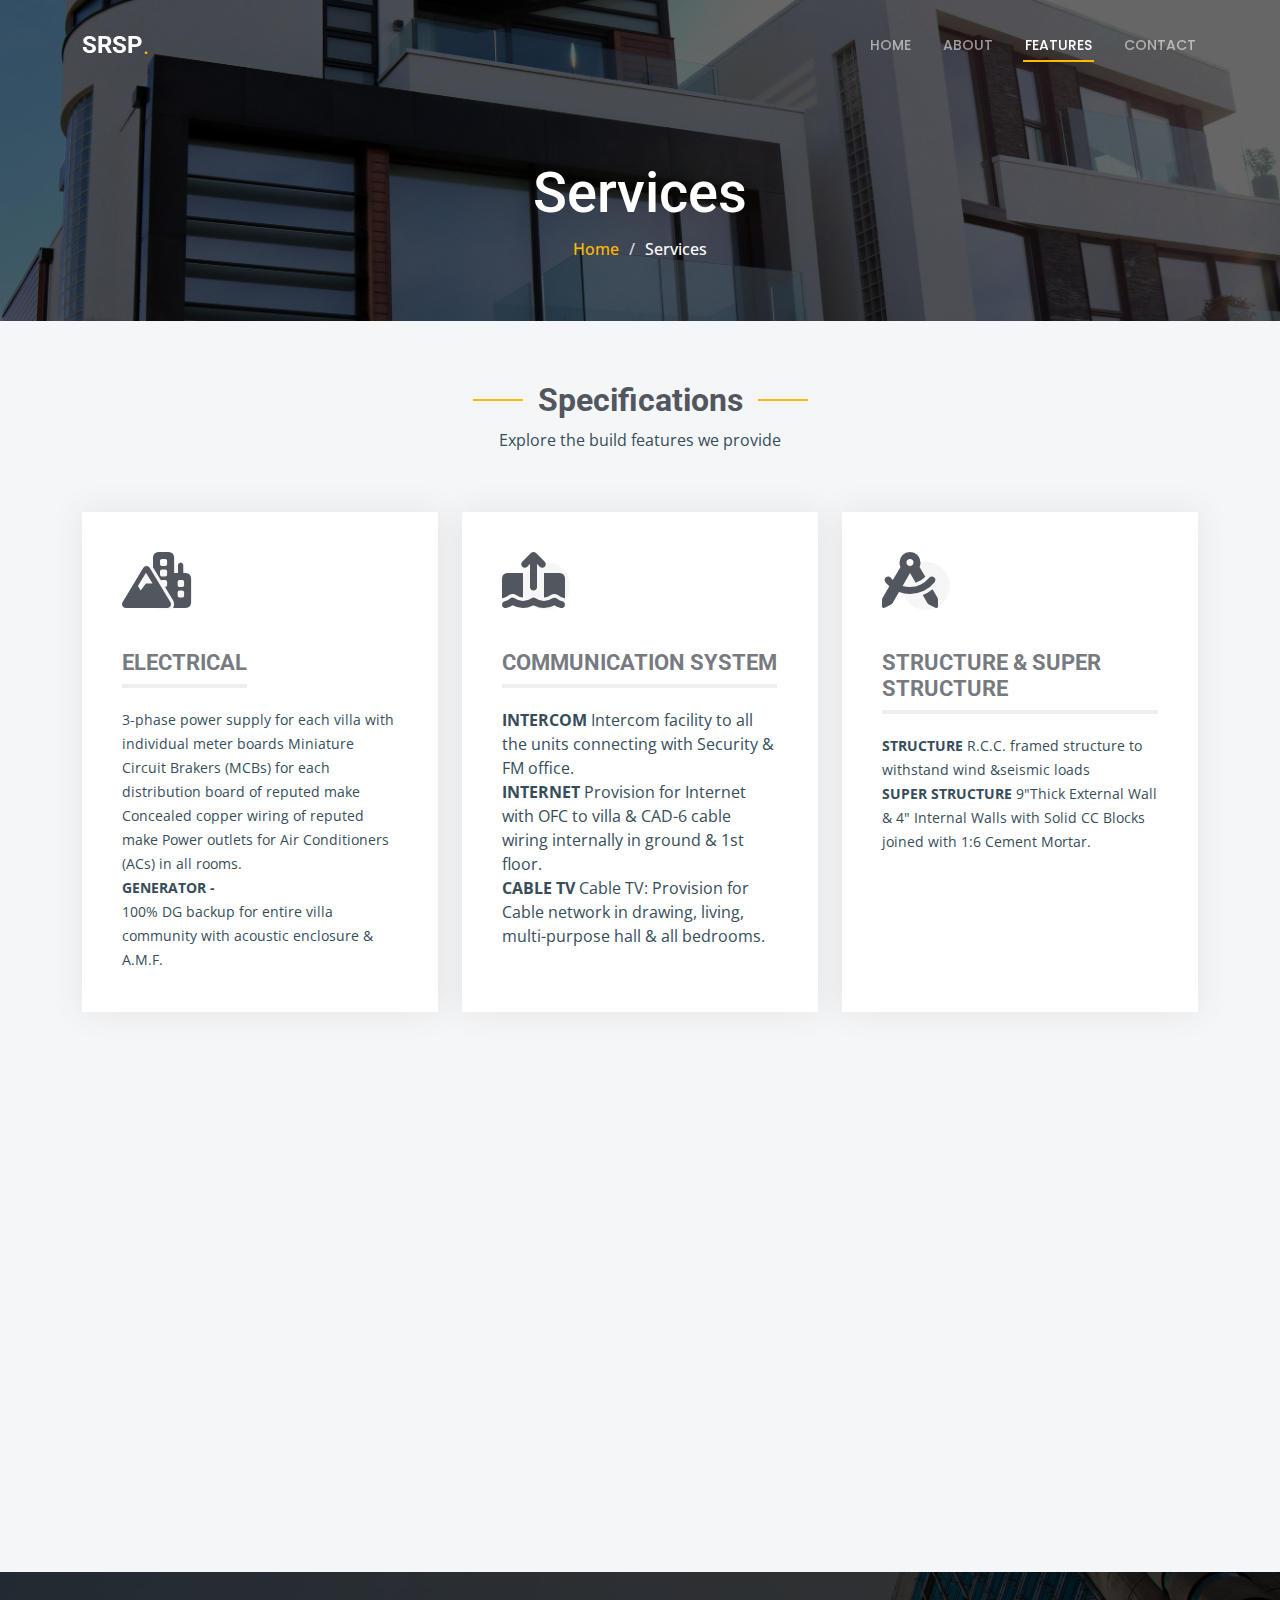
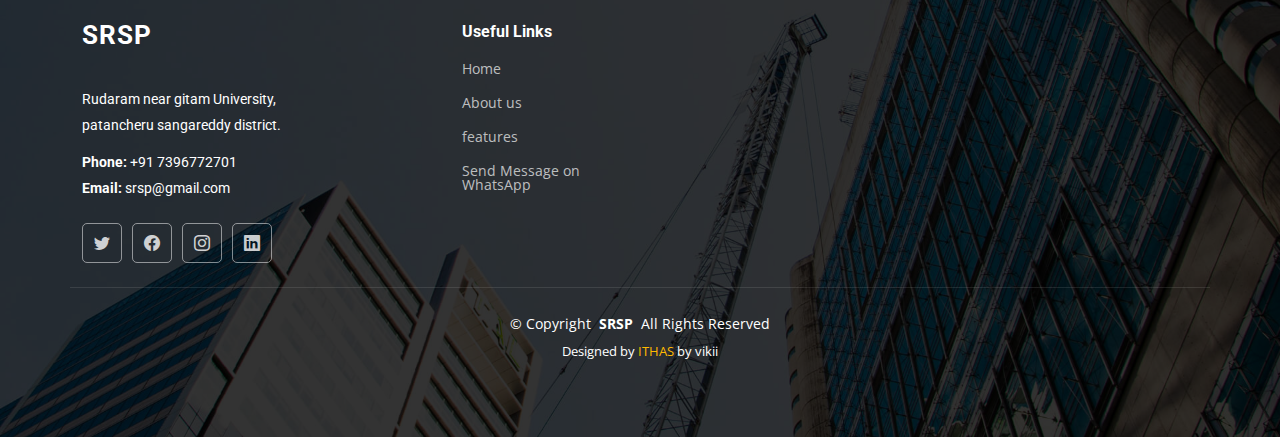
<file: services.html>
<!DOCTYPE html>
<html lang="en">

<head>
  <meta charset="utf-8">
  <meta content="width=device-width, initial-scale=1.0" name="viewport">
  <title>Features - SRSP HOMES</title>
  <meta content="SRSP HOMES" name="description">
  <meta content="SRSP HOMES to buy villas" name="keywords">

  <!-- Favicons -->
  <link href="assets/img/favicon.png" rel="icon">
  <link href="assets/img/apple-touch-icon.png" rel="apple-touch-icon">

  <!-- Fonts -->
  <link href="https://fonts.googleapis.com" rel="preconnect">
  <link href="https://fonts.gstatic.com" rel="preconnect" crossorigin>
  <link href="https://fonts.googleapis.com/css2?family=Roboto:ital,wght@0,100;0,300;0,400;0,500;0,700;0,900;1,100;1,300;1,400;1,500;1,700;1,900&family=Open+Sans:ital,wght@0,300;0,400;0,500;0,600;0,700;0,800;1,300;1,400;1,500;1,600;1,700;1,800&family=Poppins:ital,wght@0,100;0,200;0,300;0,400;0,500;0,600;0,700;0,800;0,900;1,100;1,200;1,300;1,400;1,500;1,600;1,700;1,800;1,900&display=swap" rel="stylesheet">

  <!-- Vendor CSS Files -->
  <link href="assets/vendor/bootstrap/css/bootstrap.min.css" rel="stylesheet">
  <link href="assets/vendor/bootstrap-icons/bootstrap-icons.css" rel="stylesheet">
  <link href="assets/vendor/aos/aos.css" rel="stylesheet">
  <link href="assets/vendor/fontawesome-free/css/all.min.css" rel="stylesheet">
  <link href="assets/vendor/glightbox/css/glightbox.min.css" rel="stylesheet">
  <link href="assets/vendor/swiper/swiper-bundle.min.css" rel="stylesheet">

  <!-- Main CSS File -->
  <link href="assets/css/main.css" rel="stylesheet">


</head>

<body class="services-page">

  <header id="header" class="header d-flex align-items-center fixed-top">
    <div class="container-fluid container-xl position-relative d-flex align-items-center justify-content-between">

      <a href="index.html" class="logo d-flex align-items-center">
        <!-- Uncomment the line below if you also wish to use an image logo -->
        <!-- <img src="assets/img/logo.png" alt=""> -->
        <h1 class="sitename">SRSP</h1> <span>.</span>
      </a>

      <nav id="navmenu" class="navmenu">
        <ul>
          <li><a href="index.html" class="">Home</a></li>
          <li><a href="about.html">About</a></li>
          <li><a href="services.html" class="active">Features</a></li>
          <!-- <li><a href="projects.html">Projects</a></li> -->
          <!-- <li><a href="blog.html">Blog</a></li> -->
          <li><a href="contact.html">Contact</a></li>
        </ul>
        <i class="mobile-nav-toggle d-xl-none bi bi-list"></i>
      </nav>

    </div>
  </header>

  <main class="main">

    <!-- Page Title -->
    <div class="page-title" data-aos="fade" style="background-image: url(assets/img/hero-carousel/villa-bg.jpg);">
      <div class="container position-relative">
        <h1>Services</h1>
        <nav class="breadcrumbs">
          <ol>
            <li><a href="index.html">Home</a></li>
            <li class="current">Services</li>
          </ol>
        </nav>
      </div>
    </div><!-- End Page Title -->

   <!-- Services Section -->
   <section id="services" class="services section">

    <!-- Section Title -->
    <div class="container section-title" data-aos="fade-up">
      <h2>Specifications</h2>
      <p>Explore the build features we provide</p>
    </div><!-- End Section Title -->

    <div class="container">

      <div class="row gy-4">

        <div class="col-lg-4 col-md-6" data-aos="fade-up" data-aos-delay="100">
          <div class="service-item  position-relative">
            <div class="icon">
              <i class="fa-solid fa-mountain-city"></i>
            </div>
            <h3>ELECTRICAL</h3>
            <p>3-phase power supply for each villa with individual meter boards
              Miniature Circuit Brakers (MCBs) for each distribution board of
              reputed make
              Concealed copper wiring of reputed make
              Power outlets for Air Conditioners (ACs) in all rooms.
            <br>
            <b>GENERATOR - </b>
            <br>
            100% DG backup for entire villa community with acoustic
enclosure & A.M.F.
            
            </p>
            <!-- <a href="#" class="readmore stretched-link">Read more <i class="bi bi-arrow-right"></i></a> -->
          </div>
        </div><!-- End Service Item -->

        <div class="col-lg-4 col-md-6" data-aos="fade-up" data-aos-delay="200">
          <div class="service-item position-relative">
            <div class="icon">
              <i class="fa-solid fa-arrow-up-from-ground-water"></i>
            </div>
            <h3>COMMUNICATION SYSTEM</h3>
            <b>INTERCOM</b>
Intercom facility to all the units connecting with
Security & FM office.
<br>
<b>INTERNET</b>
Provision for Internet with OFC to villa & CAD-6 cable
wiring internally in ground & 1st floor.
<br>
<b>CABLE TV</b>
Cable TV: Provision for Cable network in drawing, living,
multi-purpose hall & all bedrooms.</p>
            <!-- <a href="#" class="readmore stretched-link">Read more <i class="bi bi-arrow-right"></i></a> -->
          </div>
        </div><!-- End Service Item -->

        <div class="col-lg-4 col-md-6" data-aos="fade-up" data-aos-delay="300">
          <div class="service-item position-relative">
            <div class="icon">
              <i class="fa-solid fa-compass-drafting"></i>
            </div>
            <h3>STRUCTURE & SUPER
              STRUCTURE</h3>
            <p>
               <b>STRUCTURE</b>
              R.C.C. framed structure to withstand wind &seismic loads
              <br>
               <b>SUPER STRUCTURE</b>
              9"Thick External Wall & 4" Internal Walls with Solid CC
              Blocks joined with 1:6 Cement Mortar.</p>
            <!-- <a href="#" class="readmore stretched-link">Read more <i class="bi bi-arrow-right"></i></a> -->
          </div>
        </div><!-- End Service Item -->

        <div class="col-lg-4 col-md-6" data-aos="fade-up" data-aos-delay="400">
          <div class="service-item position-relative">
            <div class="icon">
              <i class="fa-solid fa-helmet-safety"></i>
            </div>
            <h3>SECURITY</h3>
            <p>Sophisticated round the clock security/surveillance system.
              Barbed wire fencing all around the community (above the
              boundary wall boundary wall)
              CCTV cameras in identified common areas & Club house
              areas
              with monitoring & recording for security & maintenance at
              FM (Facility Manager)office.
              </p>
            <!-- <a href="#" class="readmore stretched-link">Read more <i class="bi bi-arrow-right"></i></a> -->
          </div>
        </div><!-- End Service Item -->

        <div class="col-lg-4 col-md-6" data-aos="fade-up" data-aos-delay="500">
          <div class="service-item position-relative">
            <div class="icon">
              <i class="fa-solid fa-trowel-bricks"></i>
            </div>
            <h3>FLOORING & DADOING</h3>
            <p>Drawing, Dining, Living & Bedrooms,Multi-purpose hall and
              Kitchen: 800 x 800 Glazed Vitrified Tiles/Double charged
              vitrified tiles of reputed-make
              Bathrooms: 600 x 300 premium vitrified tiles of reputed
              make on walls & floor
              Staircase: Combination of granite with SS & glass
              combination railing
              Car Parking:VDF/Tandoor Stone flooring.
              </p>
            <!-- <a href="#" class="readmore stretched-link">Read more <i class="bi bi-arrow-right"></i></a> -->
          </div>
        </div><!-- End Service Item -->

        <div class="col-lg-4 col-md-6" data-aos="fade-up" data-aos-delay="600">
          <div class="service-item position-relative">
            <div class="icon">
              <i class="fa-solid fa-arrow-up-from-ground-water"></i>
            </div>
            <h3>PLASTERING</h3>
            <p>
               <b>EXTERNAL</b>
               <br>
              Two coats of externalemulsion paint of reputedmake
              <br>
               <b>INTERNAL</b>
               <br>
              Smooth putty / lappum finish with top 2 Coats of Premium
              Acrylicemulsion of reputedmake over a coat of primer.</p>
            <!-- <a href="#" class="readmore stretched-link">Read more <i class="bi bi-arrow-right"></i></a> -->
          </div>
        </div><!-- End Service Item -->

      </div>

    </div>

  </section>
  <!-- /Services Section -->



  </main>

  <footer id="footer" class="footer">

    <div class="container footer-top">
      <div class="row gy-4">
        <div class="col-lg-4 col-md-6 footer-about">
          <a href="index.html" class="logo d-flex align-items-center">
            <span class="sitename">SRSP</span>
          </a>
          <div class="footer-contact pt-3">
            <p>Rudaram near gitam University,</p>
            <p>patancheru sangareddy district.</p>
            <p class="mt-3"><strong>Phone:</strong> <span>+91 7396772701</span></p>
            <p><strong>Email:</strong> <span>srsp@gmail.com</span></p>
          </div>
          <div class="social-links d-flex mt-4">
            <a href=""><i class="bi bi-twitter"></i></a>
            <a href=""><i class="bi bi-facebook"></i></a>
            <a href=""><i class="bi bi-instagram"></i></a>
            <a href=""><i class="bi bi-linkedin"></i></a>
          </div>
        </div>

        <div class="col-lg-2 col-md-3 footer-links">
          <h4>Useful Links</h4>
          <ul>
            <li><a href="index.html">Home</a></li>
            <li><a href="about.html">About us</a></li>
            <li><a href="services.html">features</a></li>
            <li><a href="https://api.whatsapp.com/send?phone=7396772701" target="_blank">Send Message on WhatsApp</a></li>
            <!-- <li><a href="#">Terms of service</a></li>
            <li><a href="#">Privacy policy</a></li> -->
          </ul>
        </div>

        <!-- <div class="col-lg-2 col-md-3 footer-links">
          <h4>Our Services</h4>
          <ul>
            <li><a href="#">Web Design</a></li>
            <li><a href="#">Web Development</a></li>
            <li><a href="#">Product Management</a></li>
            <li><a href="#">Marketing</a></li>
            <li><a href="#">Graphic Design</a></li>
          </ul>
        </div>

        <div class="col-lg-2 col-md-3 footer-links">
          <h4>Hic solutasetp</h4>
          <ul>
            <li><a href="#">Molestiae accusamus iure</a></li>
            <li><a href="#">Excepturi dignissimos</a></li>
            <li><a href="#">Suscipit distinctio</a></li>
            <li><a href="#">Dilecta</a></li>
            <li><a href="#">Sit quas consectetur</a></li>
          </ul>
        </div>

        <div class="col-lg-2 col-md-3 footer-links">
          <h4>Nobis illum</h4>
          <ul>
            <li><a href="#">Ipsam</a></li>
            <li><a href="#">Laudantium dolorum</a></li>
            <li><a href="#">Dinera</a></li>
            <li><a href="#">Trodelas</a></li>
            <li><a href="#">Flexo</a></li>
          </ul>
        </div> -->

      </div>
    </div>

    <div class="container copyright text-center mt-4">
      <p>© <span>Copyright</span> <strong class="px-1 sitename">SRSP</strong> <span>All Rights Reserved</span></p>
      <div class="credits">
        <!-- All the links in the footer should remain intact. -->
        <!-- You can delete the links only if you've purchased the pro version. -->
        <!-- Licensing information: https://bootstrapmade.com/license/ -->
        <!-- Purchase the pro version with working PHP/AJAX contact form: [buy-url] -->
        Designed by <a href="http://ithas.in/">ITHAS</a> by vikii
      </div>
    </div>

  </footer>

  <!-- Scroll Top -->
  <a href="#" id="scroll-top" class="scroll-top d-flex align-items-center justify-content-center"><i class="bi bi-arrow-up-short"></i></a>

  <!-- Preloader -->
  <div id="preloader"></div>

  <!-- Vendor JS Files -->
  <script src="assets/vendor/bootstrap/js/bootstrap.bundle.min.js"></script>
  <script src="assets/vendor/php-email-form/validate.js"></script>
  <script src="assets/vendor/aos/aos.js"></script>
  <script src="assets/vendor/glightbox/js/glightbox.min.js"></script>
  <script src="assets/vendor/imagesloaded/imagesloaded.pkgd.min.js"></script>
  <script src="assets/vendor/isotope-layout/isotope.pkgd.min.js"></script>
  <script src="assets/vendor/swiper/swiper-bundle.min.js"></script>
  <script src="assets/vendor/purecounter/purecounter_vanilla.js"></script>

  <!-- Main JS File -->
  <script src="assets/js/main.js"></script>

</body>

</html>
</file>
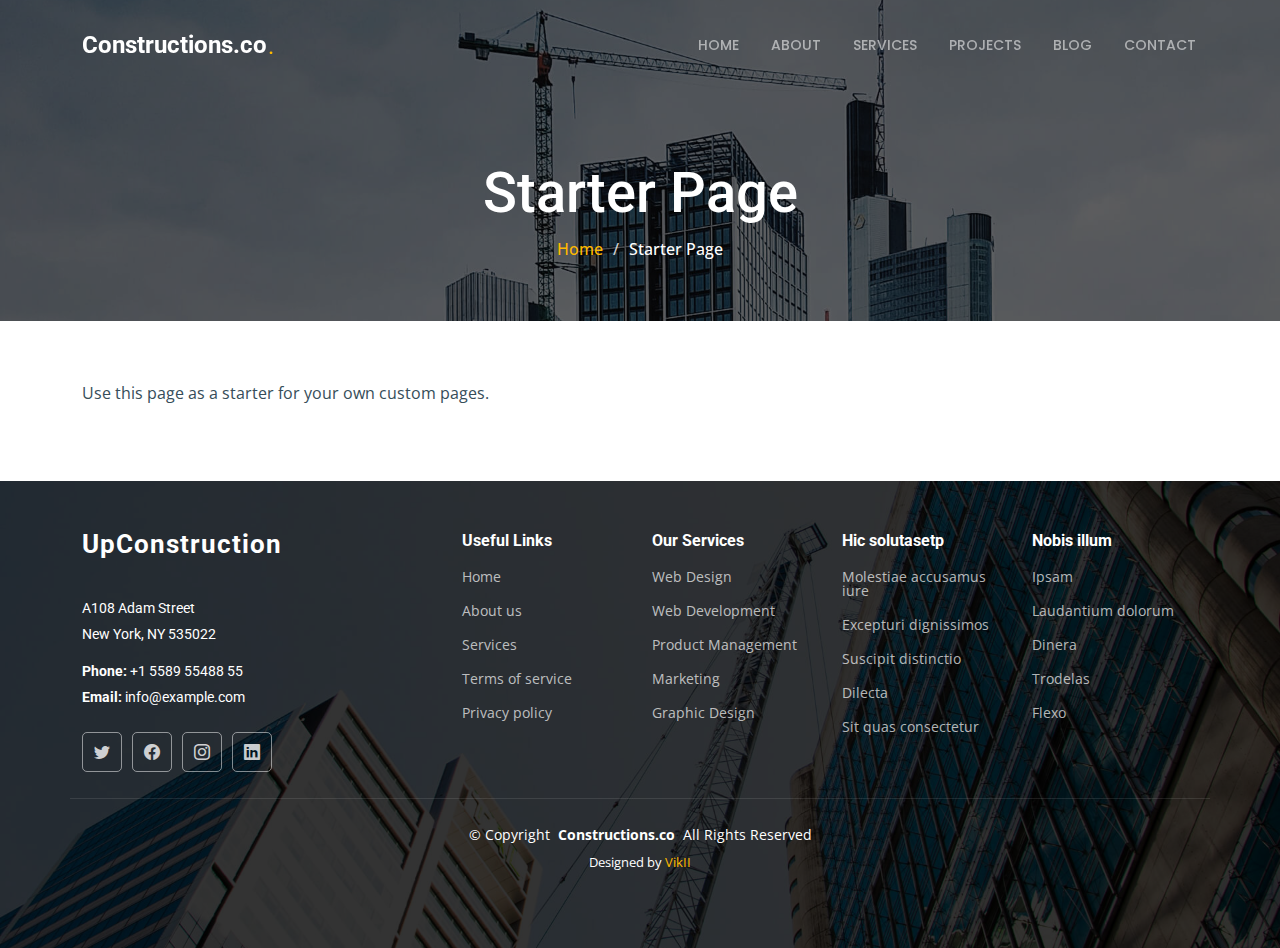
<file: starter-page.html>
<!DOCTYPE html>
<html lang="en">

<head>
  <meta charset="utf-8">
  <meta content="width=device-width, initial-scale=1.0" name="viewport">
  <title>Starter Page - VikII construtions.co </title>
  <meta content="" name="description">
  <meta content="" name="keywords">

  <!-- Favicons -->
  <link href="assets/img/favicon.png" rel="icon">
  <link href="assets/img/apple-touch-icon.png" rel="apple-touch-icon">

  <!-- Fonts -->
  <link href="https://fonts.googleapis.com" rel="preconnect">
  <link href="https://fonts.gstatic.com" rel="preconnect" crossorigin>
  <link href="https://fonts.googleapis.com/css2?family=Roboto:ital,wght@0,100;0,300;0,400;0,500;0,700;0,900;1,100;1,300;1,400;1,500;1,700;1,900&family=Open+Sans:ital,wght@0,300;0,400;0,500;0,600;0,700;0,800;1,300;1,400;1,500;1,600;1,700;1,800&family=Poppins:ital,wght@0,100;0,200;0,300;0,400;0,500;0,600;0,700;0,800;0,900;1,100;1,200;1,300;1,400;1,500;1,600;1,700;1,800;1,900&display=swap" rel="stylesheet">

  <!-- Vendor CSS Files -->
  <link href="assets/vendor/bootstrap/css/bootstrap.min.css" rel="stylesheet">
  <link href="assets/vendor/bootstrap-icons/bootstrap-icons.css" rel="stylesheet">
  <link href="assets/vendor/aos/aos.css" rel="stylesheet">
  <link href="assets/vendor/fontawesome-free/css/all.min.css" rel="stylesheet">
  <link href="assets/vendor/glightbox/css/glightbox.min.css" rel="stylesheet">
  <link href="assets/vendor/swiper/swiper-bundle.min.css" rel="stylesheet">

  <!-- Main CSS File -->
  <link href="assets/css/main.css" rel="stylesheet">

  <!-- =======================================================
  * Template Name: UpConstruction
  * Template URL: https://bootstrapmade.com/upconstruction-bootstrap-construction-website-template/
  * Updated: May 10 2024 with Bootstrap v5.3.3
  * Author: BootstrapMade.com
  * License: https://bootstrapmade.com/license/
  ======================================================== -->
</head>

<body class="starter-page-page">

  <header id="header" class="header d-flex align-items-center fixed-top">
    <div class="container-fluid container-xl position-relative d-flex align-items-center justify-content-between">

      <a href="index.html" class="logo d-flex align-items-center">
        <!-- Uncomment the line below if you also wish to use an image logo -->
        <!-- <img src="assets/img/logo.png" alt=""> -->
        <h1 class="sitename">Constructions.co</h1> <span>.</span>
      </a>

      <nav id="navmenu" class="navmenu">
        <ul>
          <li><a href="index.html" class="">Home</a></li>
          <li><a href="about.html">About</a></li>
          <li><a href="services.html">Services</a></li>
          <li><a href="projects.html">Projects</a></li>
          <li><a href="blog.html">Blog</a></li>
          
          <!-- 
          <li class="dropdown"><a href="#"><span>Dropdown</span> <i class="bi bi-chevron-down toggle-dropdown"></i></a>
            <ul>
              <li><a href="#">Dropdown 1</a></li>
              <li class="dropdown"><a href="#"><span>Deep Dropdown</span> <i class="bi bi-chevron-down toggle-dropdown"></i></a>
                <ul>
                  <li><a href="#">Deep Dropdown 1</a></li>
                  <li><a href="#">Deep Dropdown 2</a></li>
                  <li><a href="#">Deep Dropdown 3</a></li>
                  <li><a href="#">Deep Dropdown 4</a></li>
                  <li><a href="#">Deep Dropdown 5</a></li>
                </ul>
              </li>
              <li><a href="#">Dropdown 2</a></li>
              <li><a href="#">Dropdown 3</a></li>
              <li><a href="#">Dropdown 4</a></li>
            </ul>
          </li> -->
          <li><a href="contact.html">Contact</a></li>
        </ul>
        <i class="mobile-nav-toggle d-xl-none bi bi-list"></i>
      </nav>

    </div>
  </header>

  <main class="main">

    <!-- Page Title -->
    <div class="page-title" data-aos="fade" style="background-image: url(assets/img/page-title-bg.jpg);">
      <div class="container position-relative">
        <h1 class="">Starter Page</h1>
        <nav class="breadcrumbs">
          <ol>
            <li><a href="index.html">Home</a></li>
            <li class="current">Starter Page</li>
          </ol>
        </nav>
      </div>
    </div><!-- End Page Title -->

    <!-- Starter Section Section -->
    <section id="starter-section" class="starter-section section">

      <div class="container" data-aos="fade-up">
        <p>Use this page as a starter for your own custom pages.</p>
      </div>

    </section><!-- /Starter Section Section -->

  </main>

  <footer id="footer" class="footer">

    <div class="container footer-top">
      <div class="row gy-4">
        <div class="col-lg-4 col-md-6 footer-about">
          <a href="index.html" class="logo d-flex align-items-center">
            <span class="sitename">UpConstruction</span>
          </a>
          <div class="footer-contact pt-3">
            <p>A108 Adam Street</p>
            <p>New York, NY 535022</p>
            <p class="mt-3"><strong>Phone:</strong> <span>+1 5589 55488 55</span></p>
            <p><strong>Email:</strong> <span>info@example.com</span></p>
          </div>
          <div class="social-links d-flex mt-4">
            <a href=""><i class="bi bi-twitter"></i></a>
            <a href=""><i class="bi bi-facebook"></i></a>
            <a href=""><i class="bi bi-instagram"></i></a>
            <a href=""><i class="bi bi-linkedin"></i></a>
          </div>
        </div>

        <div class="col-lg-2 col-md-3 footer-links">
          <h4>Useful Links</h4>
          <ul>
            <li><a href="#">Home</a></li>
            <li><a href="#">About us</a></li>
            <li><a href="#">Services</a></li>
            <li><a href="#">Terms of service</a></li>
            <li><a href="#">Privacy policy</a></li>
          </ul>
        </div>

        <div class="col-lg-2 col-md-3 footer-links">
          <h4>Our Services</h4>
          <ul>
            <li><a href="#">Web Design</a></li>
            <li><a href="#">Web Development</a></li>
            <li><a href="#">Product Management</a></li>
            <li><a href="#">Marketing</a></li>
            <li><a href="#">Graphic Design</a></li>
          </ul>
        </div>

        <div class="col-lg-2 col-md-3 footer-links">
          <h4>Hic solutasetp</h4>
          <ul>
            <li><a href="#">Molestiae accusamus iure</a></li>
            <li><a href="#">Excepturi dignissimos</a></li>
            <li><a href="#">Suscipit distinctio</a></li>
            <li><a href="#">Dilecta</a></li>
            <li><a href="#">Sit quas consectetur</a></li>
          </ul>
        </div>

        <div class="col-lg-2 col-md-3 footer-links">
          <h4>Nobis illum</h4>
          <ul>
            <li><a href="#">Ipsam</a></li>
            <li><a href="#">Laudantium dolorum</a></li>
            <li><a href="#">Dinera</a></li>
            <li><a href="#">Trodelas</a></li>
            <li><a href="#">Flexo</a></li>
          </ul>
        </div>

      </div>
    </div>

    <div class="container copyright text-center mt-4">
      <p>© <span>Copyright</span> <strong class="px-1 sitename">Constructions.co</strong> <span>All Rights Reserved</span></p>
      <div class="credits">
        <!-- All the links in the footer should remain intact. -->
        <!-- You can delete the links only if you've purchased the pro version. -->
        <!-- Licensing information: https://bootstrapmade.com/license/ -->
        <!-- Purchase the pro version with working PHP/AJAX contact form: [buy-url] -->
        Designed by <a href="https://bootstrapmade.com/">VikII</a>
      </div>
    </div>

  </footer>

  <!-- Scroll Top -->
  <a href="#" id="scroll-top" class="scroll-top d-flex align-items-center justify-content-center"><i class="bi bi-arrow-up-short"></i></a>

  <!-- Preloader -->
  <div id="preloader"></div>

  <!-- Vendor JS Files -->
  <script src="assets/vendor/bootstrap/js/bootstrap.bundle.min.js"></script>
  <script src="assets/vendor/php-email-form/validate.js"></script>
  <script src="assets/vendor/aos/aos.js"></script>
  <script src="assets/vendor/glightbox/js/glightbox.min.js"></script>
  <script src="assets/vendor/imagesloaded/imagesloaded.pkgd.min.js"></script>
  <script src="assets/vendor/isotope-layout/isotope.pkgd.min.js"></script>
  <script src="assets/vendor/swiper/swiper-bundle.min.js"></script>
  <script src="assets/vendor/purecounter/purecounter_vanilla.js"></script>

  <!-- Main JS File -->
  <script src="assets/js/main.js"></script>

</body>

</html>
</file>
<file: assets/css/main.css>
/**
* Template Name: UpConstruction
* Template URL: https://bootstrapmade.com/upconstruction-bootstrap-construction-website-template/
* Updated: May 10 2024 with Bootstrap v5.3.3
* Author: BootstrapMade.com
* License: https://bootstrapmade.com/license/
*/

/*--------------------------------------------------------------
# Font & Color Variables
# Help: https://bootstrapmade.com/color-system/
--------------------------------------------------------------*/
/* Fonts */
:root {
  --default-font: "Open Sans", system-ui, -apple-system, "Segoe UI", Roboto, "Helvetica Neue", Arial, "Noto Sans", "Liberation Sans", sans-serif, "Apple Color Emoji", "Segoe UI Emoji", "Segoe UI Symbol", "Noto Color Emoji";
  --heading-font: "Roboto", sans-serif;
  --nav-font: "Poppins", sans-serif;
}

/* Global Colors */
:root {
  /* Background Color - This color is applied to the background of the entire website as well as individual sections. */
  --background-color: #ffffff;

  /* Default Color - This is the default color used for the majority of the text content. */
  --default-color: #364d59;

  /* Heading Color - This color is used for titles, headings and secondary elements. */
  --heading-color: #52565e;

  /* Accent Color - This is the main accent color that represents your brand on the website. It's used for buttons, links, and other elements that need to stand out. */
  --accent-color: #feb900;

  /* Contrast Color - This is a color used for text when the background color is one of the heading, accent, or default colors. Its purpose is to ensure proper contrast and readability when placed over these more dominant colors. */
  --contrast-color: #ffffff;
}

/* Nav Menu Colors */
:root {
  /* Nav Color - This is the default color of the main navmenu links. */
  --nav-color: rgba(255, 255, 255, 0.55);

  /* Nav Hover Color - This color is applied to main navmenu links when they are hovered over. */
  --nav-hover-color: #ffffff;

  /* Nav Dropdown Background Color - This color is used as the background for dropdown boxes that appear when hovering over primary navigation items. */
  --nav-dropdown-background-color: #ffffff;

  /* Nav Dropdown Color - This color is used for navigation links of the dropdown items in the navigation menu. */
  --nav-dropdown-color: #212529;

  /* Nav Dropdown Hover Color - Similar to --nav-hover-color, this color is applied to dropdown navigation links when they are hovered over. */
  --nav-dropdown-hover-color: #feb900;
}

/* Smooth scroll */
:root {
  scroll-behavior: smooth;
}

/*--------------------------------------------------------------
# General
--------------------------------------------------------------*/
body {
  color: var(--default-color);
  background-color: var(--background-color);
  font-family: var(--default-font);
}

a {
  color: var(--accent-color);
  text-decoration: none;
  transition: 0.3s;
}

a:hover {
  color: color-mix(in srgb, var(--accent-color), transparent 25%);
  text-decoration: none;
}

h1,
h2,
h3,
h4,
h5,
h6 {
  color: var(--heading-color);
  font-family: var(--heading-font);
}

/*--------------------------------------------------------------
# Global Header
--------------------------------------------------------------*/
.header {
  --background-color: rgba(255, 255, 255, 0);
  --default-color: #ffffff;
  --heading-color: #ffffff;
  color: var(--default-color);
  background-color: var(--background-color);
  padding: 20px 0;
  transition: all 0.5s;
  z-index: 997;
}

.header .logo img {
  max-height: 32px;
  margin-right: 8px;
}

.header .logo h1 {
  font-size: 24px;
  margin: 0;
  font-weight: 700;
  color: var(--heading-color);
}

.header .logo span {
  font-size: 24px;
  padding-left: 1px;
  font-family: var(--heading-font);
  color: var(--color-primary);
}

.scrolled .header {
  box-shadow: 0px 0 18px rgba(0, 0, 0, 0.1);
}

/* Global Header on Scroll
------------------------------*/
.scrolled .header {
  --background-color: rgba(255, 255, 255, 0.95);
  --heading-color: #3c3c3c;
  --nav-color: #3c3c3c;
  --nav-hover-color: #3c3c3c;
}

/*--------------------------------------------------------------
# Navigation Menu
--------------------------------------------------------------*/
/* Desktop Navigation */
@media (min-width: 1200px) {
  .navmenu {
    padding: 0;
  }

  .navmenu ul {
    margin: 0;
    padding: 0;
    display: flex;
    list-style: none;
    align-items: center;
  }

  .navmenu li {
    position: relative;
  }

  .navmenu>ul>li {
    white-space: nowrap;
    padding: 15px 14px;
  }

  .navmenu>ul>li:last-child {
    padding-right: 0;
  }

  .navmenu a,
  .navmenu a:focus {
    color: var(--nav-color);
    font-size: 14px;
    padding: 0 2px;
    font-family: var(--nav-font);
    font-weight: 500;
    display: flex;
    align-items: center;
    justify-content: space-between;
    white-space: nowrap;
    transition: 0.3s;
    position: relative;
    text-transform: uppercase;
  }

  .navmenu a i,
  .navmenu a:focus i {
    font-size: 12px;
    line-height: 0;
    margin-left: 5px;
    transition: 0.3s;
  }

  .navmenu>ul>li>a:before {
    content: "";
    position: absolute;
    height: 2px;
    bottom: -6px;
    left: 0;
    background-color: var(--accent-color);
    visibility: hidden;
    width: 0px;
    transition: all 0.3s ease-in-out 0s;
  }

  .navmenu a:hover:before,
  .navmenu li:hover>a:before,
  .navmenu .active:before {
    visibility: visible;
    width: 100%;
  }

  .navmenu li:hover>a,
  .navmenu .active,
  .navmenu .active:focus {
    color: var(--nav-hover-color);
  }

  .navmenu .dropdown ul {
    margin: 0;
    padding: 10px 0;
    background: var(--nav-dropdown-background-color);
    display: block;
    position: absolute;
    visibility: hidden;
    left: 14px;
    top: 130%;
    opacity: 0;
    transition: 0.3s;
    border-radius: 4px;
    z-index: 99;
    box-shadow: 0px 0px 30px rgba(0, 0, 0, 0.1);
  }

  .navmenu .dropdown ul li {
    min-width: 200px;
  }

  .navmenu .dropdown ul a {
    padding: 10px 20px;
    font-size: 15px;
    text-transform: none;
    font-weight: 400;
    color: var(--nav-dropdown-color);
  }

  .navmenu .dropdown ul a i {
    font-size: 12px;
  }

  .navmenu .dropdown ul a:hover,
  .navmenu .dropdown ul .active:hover,
  .navmenu .dropdown ul li:hover>a {
    color: var(--nav-dropdown-hover-color);
  }

  .navmenu .dropdown:hover>ul {
    opacity: 1;
    top: 100%;
    visibility: visible;
  }

  .navmenu .dropdown .dropdown ul {
    top: 0;
    left: -90%;
    visibility: hidden;
  }

  .navmenu .dropdown .dropdown:hover>ul {
    opacity: 1;
    top: 0;
    left: -100%;
    visibility: visible;
  }
}

/* Mobile Navigation */
@media (max-width: 1199px) {
  .mobile-nav-toggle {
    color: var(--nav-color);
    font-size: 28px;
    line-height: 0;
    margin-right: 10px;
    cursor: pointer;
    transition: color 0.3s;
  }

  .navmenu {
    padding: 0;
    z-index: 9997;
  }

  .navmenu ul {
    display: none;
    position: absolute;
    inset: 60px 20px 20px 20px;
    padding: 10px 0;
    margin: 0;
    border-radius: 6px;
    background-color: var(--nav-dropdown-background-color);
    border: 1px solid color-mix(in srgb, var(--default-color), transparent 90%);
    box-shadow: none;
    overflow-y: auto;
    transition: 0.3s;
    z-index: 9998;
  }

  .navmenu a,
  .navmenu a:focus {
    color: var(--nav-dropdown-color);
    padding: 10px 20px;
    font-family: var(--nav-font);
    font-size: 17px;
    font-weight: 500;
    display: flex;
    align-items: center;
    justify-content: space-between;
    white-space: nowrap;
    transition: 0.3s;
  }

  .navmenu a i,
  .navmenu a:focus i {
    font-size: 12px;
    line-height: 0;
    margin-left: 5px;
    width: 30px;
    height: 30px;
    display: flex;
    align-items: center;
    justify-content: center;
    border-radius: 50%;
    transition: 0.3s;
    background-color: color-mix(in srgb, var(--accent-color), transparent 90%);
  }

  .navmenu a i:hover,
  .navmenu a:focus i:hover {
    background-color: var(--accent-color);
    color: var(--contrast-color);
  }

  .navmenu a:hover,
  .navmenu .active,
  .navmenu .active:focus {
    color: var(--nav-dropdown-hover-color);
  }

  .navmenu .active i,
  .navmenu .active:focus i {
    background-color: var(--accent-color);
    color: var(--contrast-color);
    transform: rotate(180deg);
  }

  .navmenu .dropdown ul {
    position: static;
    display: none;
    z-index: 99;
    padding: 10px 0;
    margin: 10px 20px;
    background-color: var(--nav-dropdown-background-color);
    transition: all 0.5s ease-in-out;
  }

  .navmenu .dropdown ul ul {
    background-color: rgba(33, 37, 41, 0.1);
  }

  .navmenu .dropdown>.dropdown-active {
    display: block;
    background-color: rgba(33, 37, 41, 0.03);
  }

  .mobile-nav-active {
    overflow: hidden;
  }

  .mobile-nav-active .mobile-nav-toggle {
    color: #fff;
    position: absolute;
    font-size: 32px;
    top: 15px;
    right: 15px;
    margin-right: 0;
    z-index: 9999;
  }

  .mobile-nav-active .navmenu {
    position: fixed;
    overflow: hidden;
    inset: 0;
    background: rgba(33, 37, 41, 0.8);
    transition: 0.3s;
  }

  .mobile-nav-active .navmenu>ul {
    display: block;
  }
}

/*--------------------------------------------------------------
# Global Footer
--------------------------------------------------------------*/
.footer {
  --background-color: #000000;
  --heading-color: var(--contrast-color);
  --default-color: var(--contrast-color);
  color: var(--default-color);
  background-color: var(--background-color);
  background: url("../img/footer-bg.jpg") top center no-repeat;
  background-size: cover;
  font-size: 14px;
  padding-bottom: 50px;
  position: relative;
}

.footer .container {
  position: relative;
}

.footer:before {
  content: "";
  background: color-mix(in srgb, var(--background-color), transparent 20%);
  position: absolute;
  inset: 0;
}

.footer .footer-top {
  padding-top: 50px;
}

.footer .footer-about .logo {
  line-height: 1;
  margin-bottom: 25px;
}

.footer .footer-about .logo img {
  max-height: 40px;
  margin-right: 6px;
}

.footer .footer-about .logo span {
  color: var(--heading-color);
  font-family: var(--heading-font);
  font-size: 26px;
  font-weight: 700;
  letter-spacing: 1px;
}

.footer .footer-about p {
  font-size: 14px;
  font-family: var(--heading-font);
}

.footer .social-links a {
  display: flex;
  align-items: center;
  justify-content: center;
  width: 40px;
  height: 40px;
  border-radius: 5px;
  border: 1px solid color-mix(in srgb, var(--default-color), transparent 50%);
  font-size: 16px;
  color: color-mix(in srgb, var(--default-color), transparent 20%);
  margin-right: 10px;
  transition: 0.3s;
}

.footer .social-links a:hover {
  color: var(--accent-color);
  border-color: var(--accent-color);
}

.footer h4 {
  font-size: 16px;
  font-weight: bold;
  position: relative;
  padding-bottom: 12px;
}

.footer .footer-links {
  margin-bottom: 30px;
}

.footer .footer-links ul {
  list-style: none;
  padding: 0;
  margin: 0;
}

.footer .footer-links ul i {
  padding-right: 2px;
  font-size: 12px;
  line-height: 0;
}

.footer .footer-links ul li {
  padding: 10px 0;
  display: flex;
  align-items: center;
}

.footer .footer-links ul li:first-child {
  padding-top: 0;
}

.footer .footer-links ul a {
  color: color-mix(in srgb, var(--default-color), transparent 30%);
  display: inline-block;
  line-height: 1;
}

.footer .footer-links ul a:hover {
  color: var(--accent-color);
}

.footer .footer-contact p {
  margin-bottom: 5px;
}

.footer .copyright {
  padding-top: 25px;
  padding-bottom: 25px;
  border-top: 1px solid color-mix(in srgb, var(--default-color), transparent 90%);
}

.footer .copyright p {
  margin-bottom: 0;
}

.footer .credits {
  margin-top: 8px;
  font-size: 13px;
}

/*--------------------------------------------------------------
# Preloader
--------------------------------------------------------------*/
#preloader {
  position: fixed;
  inset: 0;
  z-index: 999999;
  overflow: hidden;
  background: var(--background-color);
  transition: all 0.6s ease-out;
}

#preloader:before {
  content: "";
  position: fixed;
  top: calc(50% - 30px);
  left: calc(50% - 30px);
  border: 6px solid #ffffff;
  border-color: var(--accent-color) transparent var(--accent-color) transparent;
  border-radius: 50%;
  width: 60px;
  height: 60px;
  animation: animate-preloader 1.5s linear infinite;
}

@keyframes animate-preloader {
  0% {
    transform: rotate(0deg);
  }

  100% {
    transform: rotate(360deg);
  }
}

/*--------------------------------------------------------------
# Scroll Top Button
--------------------------------------------------------------*/
.scroll-top {
  position: fixed;
  visibility: hidden;
  opacity: 0;
  right: 15px;
  bottom: 15px;
  z-index: 99999;
  background-color: var(--accent-color);
  width: 40px;
  height: 40px;
  border-radius: 4px;
  transition: all 0.4s;
}

.scroll-top i {
  font-size: 24px;
  color: var(--default-color);
  line-height: 0;
}

.scroll-top:hover {
  background-color: color-mix(in srgb, var(--accent-color), transparent 20%);
  color: var(--contrast-color);
}

.scroll-top.active {
  visibility: visible;
  opacity: 1;
}

/*--------------------------------------------------------------
# Disable aos animation delay on mobile devices
--------------------------------------------------------------*/
@media screen and (max-width: 768px) {
  [data-aos-delay] {
    transition-delay: 0 !important;
  }
}

/*--------------------------------------------------------------
# Global Page Titles & Breadcrumbs
--------------------------------------------------------------*/
.page-title {
  --background-color: #000000;
  --heading-color: var(--contrast-color);
  --default-color: var(--contrast-color);
  color: var(--default-color);
  background-color: var(--background-color);
  background-size: cover;
  background-position: center;
  background-repeat: no-repeat;
  padding: 160px 0 60px 0;
  text-align: center;
  position: relative;
}

.page-title:before {
  content: "";
  background-color: color-mix(in srgb, var(--background-color), transparent 40%);
  position: absolute;
  inset: 0;
}

.page-title h1 {
  font-size: 56px;
  font-weight: 500;
  margin-bottom: 10px;
}

.page-title .breadcrumbs ol {
  display: flex;
  flex-wrap: wrap;
  list-style: none;
  justify-content: center;
  padding: 0;
  margin: 0;
  font-size: 16px;
  font-weight: 500;
}

.page-title .breadcrumbs ol li+li {
  padding-left: 10px;
}

.page-title .breadcrumbs ol li+li::before {
  content: "/";
  display: inline-block;
  padding-right: 10px;
  color: color-mix(in srgb, var(--default-color), transparent 20%);
}

/*--------------------------------------------------------------
# Global Sections
--------------------------------------------------------------*/
section,
.section {
  color: var(--default-color);
  background-color: var(--background-color);
  padding: 60px 0;
  scroll-margin-top: 92px;
  overflow: clip;
}

@media (max-width: 1199px) {

  section,
  .section {
    scroll-margin-top: 76px;
  }
}

/*--------------------------------------------------------------
# Global Section Titles
--------------------------------------------------------------*/
.section-title {
  text-align: center;
  padding-bottom: 60px;
  position: relative;
}

.section-title h2 {
  font-size: 32px;
  font-weight: 700;
  position: relative;
}

.section-title h2:before,
.section-title h2:after {
  content: "";
  width: 50px;
  height: 2px;
  background: var(--accent-color);
  display: inline-block;
}

.section-title h2:before {
  margin: 0 15px 10px 0;
}

.section-title h2:after {
  margin: 0 0 10px 15px;
}

.section-title p {
  margin-bottom: 0;
}

/*--------------------------------------------------------------
# Hero Section
--------------------------------------------------------------*/
.hero {
  --default-color: #ffffff;
  --background-color: #000000;
  --heading-color: #ffffff;
  width: 100%;
  min-height: 100vh;
  position: relative;
  padding: 0;
  display: flex;
  align-items: center;
  justify-content: center;
  overflow: hidden;
}

.hero .info {
  position: relative;
  inset: 0;
  z-index: 3;
  padding: 140px 0 60px 0;
}

@media (max-width: 768px),
(max-height: 480px) {
  .hero .info {
    padding: 100px 50px 60px 50px;
  }
}

.hero .info h2 {
  margin-bottom: 30px;
  padding-bottom: 30px;
  font-size: 56px;
  font-weight: 700;
  position: relative;
}

.hero .info h2:after {
  content: "";
  position: absolute;
  display: block;
  width: 80px;
  height: 4px;
  background: var(--accent-color);
  left: 0;
  right: 0;
  bottom: 0;
  margin: auto;
}

@media (max-width: 768px) {
  .hero .info h2 {
    font-size: 36px;
  }
}

.hero .info p {
  color: color-mix(in srgb, var(--default-color), transparent 20%);
  font-size: 18px;
}

.hero .info .btn-get-started {
  color: var(--contrast-color);
  font-family: var(--heading-font);
  font-weight: 500;
  font-size: 16px;
  letter-spacing: 1px;
  display: inline-block;
  padding: 12px 40px;
  border-radius: 50px;
  transition: 0.5s;
  margin: 10px;
  border: 2px solid var(--accent-color);
}

.hero .info .btn-get-started:hover {
  background: var(--accent-color);
}

.hero .carousel {
  inset: 0;
  position: absolute;
  overflow: hidden;
}

.hero .carousel-item {
  position: absolute;
  inset: 0;
  background-size: cover;
  background-position: center;
  background-repeat: no-repeat;
  overflow: hidden;
  transition-duration: 0.4s;
}

.hero .carousel-item img {
  position: absolute;
  inset: 0;
  display: block;
  width: 100%;
  height: 100%;
  object-fit: cover;
  z-index: 1;
}

.hero .carousel-item::before {
  content: "";
  background-color: color-mix(in srgb, var(--background-color), transparent 30%);
  position: absolute;
  inset: 0;
  z-index: 2;
}

.hero .carousel-control-prev {
  justify-content: start;
}

@media (min-width: 640px) {
  .hero .carousel-control-prev {
    padding-left: 15px;
  }
}

.hero .carousel-control-next {
  justify-content: end;
}

@media (min-width: 640px) {
  .hero .carousel-control-next {
    padding-right: 15px;
  }
}

.hero .carousel-control-next-icon,
.hero .carousel-control-prev-icon {
  background: none;
  font-size: 26px;
  line-height: 0;
  background: color-mix(in srgb, var(--default-color), transparent 80%);
  color: color-mix(in srgb, var(--default-color), transparent 40%);
  border-radius: 50px;
  width: 54px;
  height: 54px;
  display: flex;
  align-items: center;
  justify-content: center;
}

.hero .carousel-control-prev,
.hero .carousel-control-next {
  z-index: 3;
  transition: 0.3s;
}

.hero .carousel-control-prev:focus,
.hero .carousel-control-next:focus {
  opacity: 0.5;
}

.hero .carousel-control-prev:hover,
.hero .carousel-control-next:hover {
  opacity: 0.9;
}

/*--------------------------------------------------------------
# Get Started Section
--------------------------------------------------------------*/
.get-started .content {
  padding: 30px 0;
}

.get-started .content h3 {
  font-size: 36px;
  font-weight: 600;
  margin-bottom: 25px;
  padding-bottom: 25px;
  position: relative;
}

.get-started .content h3:after {
  content: "";
  position: absolute;
  display: block;
  width: 60px;
  height: 4px;
  background: var(--accent-color);
  left: 0;
  bottom: 0;
}

.get-started .content p {
  font-size: 14px;
}

.get-started .php-email-form {
  background: color-mix(in srgb, var(--default-color), transparent 97%);
  padding: 30px;
  height: 100%;
}

@media (max-width: 575px) {
  .get-started .php-email-form {
    padding: 20px;
  }
}

.get-started .php-email-form h3 {
  font-size: 14px;
  font-weight: 700;
  text-transform: uppercase;
  letter-spacing: 1px;
}

.get-started .php-email-form p {
  font-size: 14px;
  margin-bottom: 20px;
}

.get-started .php-email-form .error-message {
  display: none;
  background: #df1529;
  color: #ffffff;
  text-align: left;
  padding: 15px;
  margin-bottom: 24px;
  font-weight: 600;
}

.get-started .php-email-form .sent-message {
  display: none;
  color: #ffffff;
  background: #059652;
  text-align: center;
  padding: 15px;
  margin-bottom: 24px;
  font-weight: 600;
}

.get-started .php-email-form .loading {
  display: none;
  background: var(--background-color);
  text-align: center;
  padding: 15px;
  margin-bottom: 24px;
}

.get-started .php-email-form .loading:before {
  content: "";
  display: inline-block;
  border-radius: 50%;
  width: 24px;
  height: 24px;
  margin: 0 10px -6px 0;
  border: 3px solid var(--accent-color);
  border-top-color: var(--background-color);
  animation: animate-loading 1s linear infinite;
}

.get-started .php-email-form input[type=text],
.get-started .php-email-form input[type=email],
.get-started .php-email-form textarea {
  font-size: 14px;
  padding: 10px 15px;
  box-shadow: none;
  border-radius: 0;
  color: var(--default-color);
  background-color: color-mix(in srgb, var(--background-color), transparent 20%);
  border-color: color-mix(in srgb, var(--default-color), transparent 80%);
}

.get-started .php-email-form input[type=text]:focus,
.get-started .php-email-form input[type=email]:focus,
.get-started .php-email-form textarea:focus {
  border-color: var(--accent-color);
}

.get-started .php-email-form input[type=text]::placeholder,
.get-started .php-email-form input[type=email]::placeholder,
.get-started .php-email-form textarea::placeholder {
  color: color-mix(in srgb, var(--default-color), transparent 70%);
}

.get-started .php-email-form button[type=submit] {
  color: var(--contrast-color);
  background: var(--accent-color);
  border: 0;
  padding: 10px 30px;
  transition: 0.4s;
  border-radius: 4px;
}

.get-started .php-email-form button[type=submit]:hover {
  background: color-mix(in srgb, var(--accent-color), transparent 20%);
}

@keyframes animate-loading {
  0% {
    transform: rotate(0deg);
  }

  100% {
    transform: rotate(360deg);
  }
}

/*--------------------------------------------------------------
# Constructions Section
--------------------------------------------------------------*/
.constructions .card-item {
  border: 1px solid color-mix(in srgb, var(--default-color), transparent 85%);
  position: relative;
  border-radius: 0;
}

.constructions .card-item .card-bg {
  min-height: 300px;
  position: relative;
}

.constructions .card-item .card-bg img {
  position: absolute;
  inset: 0;
  display: block;
  width: 100%;
  height: 100%;
  object-fit: cover;
  object-position: center;
  z-index: 1;
}

.constructions .card-item .card-body {
  padding: 30px;
}

.constructions .card-item h4 {
  font-weight: 700;
  font-size: 20px;
  margin-bottom: 15px;
}

.constructions .card-item p {
  color: color-mix(in srgb, var(--default-color), transparent 40%);
  margin: 0;
}

/*--------------------------------------------------------------
# Services Section
--------------------------------------------------------------*/
.services {
  background-color: color-mix(in srgb, var(--default-color), transparent 95%);
}

.services .service-item {
  padding: 40px;
  box-shadow: 0px 0 30px color-mix(in srgb, var(--default-color), transparent 90%);
  background-color: var(--contrast-color);
  height: 100%;
}

.services .service-item .icon {
  width: 48px;
  height: 48px;
  position: relative;
  margin-bottom: 50px;
}

.services .service-item .icon i {
  color: var(--heading-color);
  font-size: 56px;
  transition: ease-in-out 0.3s;
  z-index: 2;
  position: relative;
}

.services .service-item .icon:before {
  position: absolute;
  content: "";
  height: 100%;
  width: 100%;
  background: color-mix(in srgb, var(--heading-color), transparent 95%);
  border-radius: 50px;
  z-index: 1;
  top: 10px;
  right: -20px;
  transition: 0.3s;
}

.services .service-item h3 {
  color: color-mix(in srgb, var(--heading-color), transparent 20%);
  font-weight: 700;
  margin: 0 0 20px 0;
  padding-bottom: 8px;
  font-size: 22px;
  position: relative;
  display: inline-block;
  border-bottom: 4px solid color-mix(in srgb, var(--heading-color), transparent 90%);
  transition: 0.3s;
}

.services .service-item p {
  line-height: 24px;
  font-size: 14px;
  margin-bottom: 0;
}

.services .service-item .readmore {
  margin-top: 15px;
  display: inline-block;
  color: color-mix(in srgb, var(--default-color), transparent 30%);
}

.services .service-item:hover .icon i {
  color: var(--heading-color);
}

.services .service-item:hover .icon:before {
  background: var(--accent-color);
}

.services .service-item:hover h3 {
  border-color: var(--accent-color);
  color: var(--heading-color);
}

.services .service-item:hover .readmore {
  color: var(--accent-color);
}

/*--------------------------------------------------------------
# Alt Services Section
--------------------------------------------------------------*/
.alt-services .features-image {
  position: relative;
  min-height: 400px;
}

.alt-services .features-image img {
  position: absolute;
  inset: 0;
  display: block;
  width: 100%;
  height: 100%;
  object-fit: cover;
  z-index: 1;
}

.alt-services h3 {
  font-size: 28px;
  font-weight: 700;
  margin-bottom: 20px;
  padding-bottom: 20px;
  position: relative;
}

.alt-services h3:after {
  content: "";
  background: var(--accent-color);
  position: absolute;
  display: block;
  width: 50px;
  height: 3px;
  left: 0;
  bottom: 0;
}

.alt-services .icon-box {
  margin-top: 50px;
}

.alt-services .icon-box i {
  color: var(--accent-color);
  background-color: var(--contrast-color);
  display: flex;
  align-items: center;
  justify-content: center;
  margin-right: 25px;
  font-size: 28px;
  width: 56px;
  height: 56px;
  border-radius: 4px;
  line-height: 0;
  box-shadow: 0px 2px 30px color-mix(in srgb, var(--default-color), transparent 90%);
  transition: 0.3s;
}

.alt-services .icon-box:hover i {
  background-color: var(--accent-color);
  color: var(--contrast-color);
}

.alt-services .icon-box h4 {
  font-weight: 700;
  margin-bottom: 10px;
  font-size: 18px;
}

.alt-services .icon-box h4 a {
  color: var(--heading-color);
  transition: 0.3s;
}

.alt-services .icon-box h4 a:hover {
  color: var(--accent-color);
}

.alt-services .icon-box p {
  line-height: 24px;
  font-size: 14px;
  margin-bottom: 0;
}

/*--------------------------------------------------------------
# Features Section
--------------------------------------------------------------*/
.features .nav-tabs {
  border: 0;
}

.features .nav-link {
  color: var(--heading-color);
  padding: 15px 0;
  transition: 0.3s;
  border-radius: 0;
  display: flex;
  align-items: center;
  justify-content: center;
  cursor: pointer;
  height: 100%;
  border: 0;
  border-bottom: 4px solid color-mix(in srgb, var(--default-color), transparent 90%);
}

.features .nav-link i {
  padding-right: 15px;
  font-size: 48px;
}

.features .nav-link h4 {
  font-size: 18px;
  font-weight: 600;
  margin: 0;
}

@media (max-width: 575px) {
  .features .nav-link h4 {
    font-size: 16px;
  }
}

.features .nav-link:hover {
  color: var(--accent-color);
  border-color: color-mix(in srgb, var(--default-color), transparent 80%);
}

.features .nav-link.active {
  background-color: var(--background-color);
  color: var(--accent-color);
  border-color: var(--accent-color);
}

.features .tab-content {
  margin-top: 30px;
}

.features .tab-pane h3 {
  color: var(--heading-color);
  font-weight: 700;
  font-size: 32px;
  position: relative;
  margin-bottom: 20px;
  padding-bottom: 20px;
}

.features .tab-pane h3:after {
  content: "";
  position: absolute;
  display: block;
  width: 60px;
  height: 3px;
  background: var(--accent-color);
  left: 0;
  bottom: 0;
}

.features .tab-pane ul {
  list-style: none;
  padding: 0;
}

.features .tab-pane ul li {
  padding-top: 10px;
}

.features .tab-pane ul i {
  font-size: 20px;
  padding-right: 4px;
  color: var(--accent-color);
}

.features .tab-pane p:last-child {
  margin-bottom: 0;
}

/*--------------------------------------------------------------
# Projects Section
--------------------------------------------------------------*/
.projects .portfolio-filters {
  padding: 0;
  margin: 0 auto 20px auto;
  list-style: none;
  text-align: center;
}

.projects .portfolio-filters li {
  cursor: pointer;
  display: inline-block;
  padding: 0;
  font-size: 18px;
  font-weight: 500;
  margin: 0 10px;
  line-height: 1;
  margin-bottom: 5px;
  transition: all 0.3s ease-in-out;
}

.projects .portfolio-filters li:hover,
.projects .portfolio-filters li.filter-active {
  color: var(--accent-color);
}

.projects .portfolio-filters li:first-child {
  margin-left: 0;
}

.projects .portfolio-filters li:last-child {
  margin-right: 0;
}

@media (max-width: 575px) {
  .projects .portfolio-filters li {
    font-size: 14px;
    margin: 0 5px;
  }
}

.projects .portfolio-content {
  position: relative;
  overflow: hidden;
}

.projects .portfolio-content img {
  transition: 0.3s;
}

.projects .portfolio-content .portfolio-info {
  opacity: 0;
  position: absolute;
  inset: 0;
  z-index: 3;
  transition: all ease-in-out 0.3s;
  background: rgba(0, 0, 0, 0.6);
  padding: 15px;
}

.projects .portfolio-content .portfolio-info h4 {
  font-size: 14px;
  padding: 5px 10px;
  font-weight: 400;
  color: #ffffff;
  display: inline-block;
  background-color: var(--accent-color);
}

.projects .portfolio-content .portfolio-info p {
  position: absolute;
  bottom: 10px;
  text-align: center;
  display: inline-block;
  left: 0;
  right: 0;
  font-size: 16px;
  font-weight: 600;
  color: rgba(255, 255, 255, 0.8);
}

.projects .portfolio-content .portfolio-info .preview-link,
.projects .portfolio-content .portfolio-info .details-link {
  position: absolute;
  left: calc(50% - 40px);
  font-size: 26px;
  top: calc(50% - 14px);
  color: #fff;
  transition: 0.3s;
  line-height: 1.2;
}

.projects .portfolio-content .portfolio-info .preview-link:hover,
.projects .portfolio-content .portfolio-info .details-link:hover {
  color: var(--accent-color);
}

.projects .portfolio-content .portfolio-info .details-link {
  left: 50%;
  font-size: 34px;
  line-height: 0;
}

.projects .portfolio-content:hover .portfolio-info {
  opacity: 1;
}

.projects .portfolio-content:hover img {
  transform: scale(1.1);
}

/*--------------------------------------------------------------
# Testimonials Section
--------------------------------------------------------------*/
.testimonials .testimonial-wrap {
  padding-left: 50px;
}

.testimonials .testimonials-carousel,
.testimonials .testimonials-slider {
  overflow: hidden;
}

.testimonials .testimonial-item {
  box-shadow: 0px 2px 15px color-mix(in srgb, var(--default-color), transparent 90%);
  box-sizing: content-box;
  padding: 30px 30px 30px 60px;
  margin: 30px 15px;
  min-height: 200px;
  position: relative;
}

.testimonials .testimonial-item .testimonial-img {
  width: 90px;
  border-radius: 10px;
  border: 6px solid var(--background-color);
  position: absolute;
  left: -45px;
}

.testimonials .testimonial-item h3 {
  font-size: 18px;
  font-weight: bold;
  margin: 10px 0 5px 0;
}

.testimonials .testimonial-item h4 {
  color: color-mix(in srgb, var(--default-color), transparent 50%);
  font-size: 14px;
  margin: 0;
}

.testimonials .testimonial-item .stars {
  margin: 10px 0;
}

.testimonials .testimonial-item .stars i {
  color: #ffc107;
  margin: 0 1px;
}

.testimonials .testimonial-item .quote-icon-left,
.testimonials .testimonial-item .quote-icon-right {
  color: color-mix(in srgb, var(--accent-color), transparent 60%);
  font-size: 26px;
  line-height: 0;
}

.testimonials .testimonial-item .quote-icon-left {
  display: inline-block;
  left: -5px;
  position: relative;
}

.testimonials .testimonial-item .quote-icon-right {
  display: inline-block;
  right: -5px;
  position: relative;
  top: 10px;
  transform: scale(-1, -1);
}

.testimonials .testimonial-item p {
  font-style: italic;
  margin: 15px auto 15px auto;
}

.testimonials .swiper-wrapper {
  height: auto;
}

.testimonials .swiper-pagination {
  margin-top: 20px;
  position: relative;
}

.testimonials .swiper-pagination .swiper-pagination-bullet {
  width: 12px;
  height: 12px;
  background-color: var(--background-color);
  opacity: 1;
  border: 1px solid var(--accent-color);
}

.testimonials .swiper-pagination .swiper-pagination-bullet-active {
  background-color: var(--accent-color);
}

@media (max-width: 767px) {
  .testimonials .testimonial-wrap {
    padding-left: 0;
  }

  .testimonials .testimonials-carousel,
  .testimonials .testimonials-slider {
    overflow: hidden;
  }

  .testimonials .testimonial-item {
    padding: 30px;
    margin: 15px;
  }

  .testimonials .testimonial-item .testimonial-img {
    position: static;
    left: auto;
  }
}

/*--------------------------------------------------------------
# Recent Blog Posts Section
--------------------------------------------------------------*/
.recent-blog-posts .post-item {
  box-shadow: 0px 2px 20px color-mix(in srgb, var(--default-color), transparent 92%);
  transition: 0.3s;
}

.recent-blog-posts .post-item .post-img img {
  transition: 0.5s;
}

.recent-blog-posts .post-item .post-date {
  position: absolute;
  right: 0;
  bottom: 0;
  background-color: var(--accent-color);
  color: var(--contrast-color);
  text-transform: uppercase;
  font-size: 13px;
  padding: 6px 12px;
  font-weight: 500;
}

.recent-blog-posts .post-item .post-content {
  padding: 30px;
}

.recent-blog-posts .post-item .post-title {
  color: var(--heading-color);
  font-size: 20px;
  font-weight: 700;
  transition: 0.3s;
  margin-bottom: 15px;
}

.recent-blog-posts .post-item .meta i {
  font-size: 16px;
  color: var(--accent-color);
}

.recent-blog-posts .post-item .meta span {
  font-size: 15px;
  color: color-mix(in srgb, var(--default-color), transparent 50%);
}

.recent-blog-posts .post-item hr {
  color: color-mix(in srgb, var(--default-color), transparent 80%);
  margin: 20px 0;
}

.recent-blog-posts .post-item .readmore {
  display: flex;
  align-items: center;
  font-weight: 600;
  line-height: 1;
  transition: 0.3s;
  color: color-mix(in srgb, var(--default-color), transparent 40%);
}

.recent-blog-posts .post-item .readmore i {
  line-height: 0;
  margin-left: 6px;
  font-size: 16px;
}

.recent-blog-posts .post-item:hover .post-title,
.recent-blog-posts .post-item:hover .readmore {
  color: var(--accent-color);
}

.recent-blog-posts .post-item:hover .post-img img {
  transform: scale(1.1);
}

/*--------------------------------------------------------------
# About Section
--------------------------------------------------------------*/
.about .inner-title {
  font-size: 2.75rem;
  font-weight: 700;
  margin: 30px 0;
}

@media (min-width: 991px) {
  .about .inner-title {
    max-width: 65%;
    margin: 0 0 80px 0;
  }
}

.about .our-story {
  padding: 40px;
  background-color: color-mix(in srgb, var(--default-color), transparent 96%);
}

@media (min-width: 991px) {
  .about .our-story {
    padding-right: 35%;
  }
}

.about .our-story h4 {
  text-transform: uppercase;
  font-size: 1.1rem;
  color: color-mix(in srgb, var(--default-color), transparent 50%);
}

.about .our-story h3 {
  font-size: 2.25rem;
  font-weight: 700;
  color: color-mix(in srgb, var(--default-color), transparent 20%);
}

.about .our-story p:last-child {
  margin-bottom: 0;
}

.about ul {
  list-style: none;
  padding: 0;
  font-size: 15px;
}

.about ul li {
  padding: 5px 0;
  display: flex;
  align-items: center;
}

.about ul i {
  font-size: 1.25rem;
  margin-right: 0.5rem;
  line-height: 1.2;
  color: var(--accent-color);
}

.about .watch-video i {
  font-size: 2rem;
  transition: 0.3s;
  color: var(--accent-color);
}

.about .watch-video a {
  font-weight: 600;
  color: color-mix(in srgb, var(--default-color), transparent 20%);
  margin-left: 8px;
  transition: 0.3s;
}

.about .watch-video:hover a {
  color: var(--accent-color);
}

.about .about-img {
  min-height: 400px;
  position: relative;
}

@media (min-width: 992px) {
  .about .about-img {
    position: absolute;
    top: 0;
    right: 0;
    min-height: 600px;
  }
}

.about .about-img img {
  position: absolute;
  inset: 0;
  display: block;
  width: 100%;
  height: 100%;
  object-fit: cover;
  object-position: center;
  z-index: 1;
}

/*--------------------------------------------------------------
# Stats Counter Section
--------------------------------------------------------------*/
.stats-counter .stats-item {
  box-shadow: 0px 0 30px color-mix(in srgb, var(--default-color), transparent 92%);
  padding: 30px;
}

.stats-counter .stats-item i {
  color: var(--accent-color);
  font-size: 42px;
  line-height: 0;
  margin-right: 20px;
}

.stats-counter .stats-item span {
  color: var(--heading-color);
  font-size: 36px;
  display: block;
  font-weight: 600;
}

.stats-counter .stats-item p {
  padding: 0;
  margin: 0;
  font-family: var(--heading-font);
  font-size: 16px;
}

/*--------------------------------------------------------------
# Alt Services 2 Section
--------------------------------------------------------------*/
.alt-services-2 .features-image {
  position: relative;
  min-height: 400px;
}

.alt-services-2 .features-image img {
  position: absolute;
  inset: 0;
  display: block;
  width: 100%;
  height: 100%;
  object-fit: cover;
  z-index: 1;
}

.alt-services-2 h3 {
  font-size: 28px;
  font-weight: 700;
  margin-bottom: 20px;
}

.alt-services-2 .icon-box {
  margin-top: 30px;
}

.alt-services-2 .icon-box i {
  color: var(--accent-color);
  margin-right: 15px;
  font-size: 24px;
  line-height: 1.2;
}

.alt-services-2 .icon-box h4 {
  font-weight: 600;
  margin-bottom: 10px;
  font-size: 18px;
}

.alt-services-2 .icon-box p {
  line-height: 24px;
  font-size: 14px;
  margin-bottom: 0;
}

/*--------------------------------------------------------------
# Team Section
--------------------------------------------------------------*/
.team .member {
  position: relative;
}

.team .member .member-img {
  margin: 0 80px;
  border-radius: 50%;
  overflow: hidden;
  position: relative;
}

@media (max-width: 1024px) {
  .team .member .member-img {
    margin: 0 60px;
  }
}

.team .member .member-img img {
  position: relative;
  z-index: 1;
}

.team .member .member-img .social {
  position: absolute;
  inset: 0;
  background-color: rgba(0, 0, 0, 0.6);
  display: flex;
  justify-content: center;
  align-items: center;
  z-index: 2;
  padding-bottom: 20px;
  transition: 0.3s;
  visibility: hidden;
  opacity: 0;
}

.team .member .member-img .social a {
  transition: 0.3s;
  color: var(--contrast-color);
  font-size: 20px;
  margin: 0 8px;
}

.team .member .member-img .social a:hover {
  color: var(--accent-color);
}

.team .member .member-info {
  margin-top: 30px;
}

.team .member .member-info h4 {
  font-weight: 700;
  margin-bottom: 6px;
  font-size: 18px;
}

.team .member .member-info span {
  font-style: italic;
  display: block;
  font-size: 15px;
  color: color-mix(in srgb, var(--default-color), transparent 40%);
  margin-bottom: 10px;
}

.team .member .member-info p {
  margin-bottom: 0;
  font-size: 14px;
}

.team .member:hover .member-img .social {
  padding-bottom: 0;
  visibility: visible;
  opacity: 1;
}

/*--------------------------------------------------------------
# Features Cards Section
--------------------------------------------------------------*/
.features-cards h3 {
  font-size: 20px;
  font-weight: 700;
}

.features-cards p {
  font-size: 15px;
  color: color-mix(in srgb, var(--default-color), transparent 20%);
}

.features-cards ul li {
  display: flex;
  align-items: center;
  font-size: 14px;
  padding-top: 10px;
  color: color-mix(in srgb, var(--default-color), transparent 30%);
}

.features-cards ul li i {
  font-size: 16px;
  color: var(--accent-color);
  margin-right: 6px;
}

/*--------------------------------------------------------------
# Service Details Section
--------------------------------------------------------------*/
.service-details .services-list {
  padding: 10px 30px;
  border: 1px solid color-mix(in srgb, var(--default-color), transparent 90%);
  margin-bottom: 20px;
}

.service-details .services-list a {
  display: block;
  line-height: 1;
  padding: 8px 0 8px 15px;
  border-left: 3px solid color-mix(in srgb, var(--default-color), transparent 70%);
  margin: 20px 0;
  color: color-mix(in srgb, var(--default-color), transparent 20%);
  transition: 0.3s;
}

.service-details .services-list a.active {
  color: var(--heading-color);
  font-weight: 700;
  border-color: var(--accent-color);
}

.service-details .services-list a:hover {
  border-color: var(--accent-color);
}

.service-details .services-img {
  margin-bottom: 20px;
}

.service-details h3 {
  font-size: 26px;
  font-weight: 700;
}

.service-details h4 {
  font-size: 20px;
  font-weight: 700;
}

.service-details p {
  font-size: 15px;
}

.service-details ul {
  list-style: none;
  padding: 0;
  font-size: 15px;
}

.service-details ul li {
  padding: 5px 0;
  display: flex;
  align-items: center;
}

.service-details ul i {
  font-size: 20px;
  margin-right: 8px;
  color: var(--accent-color);
}

/*--------------------------------------------------------------
# Project Details Section
--------------------------------------------------------------*/
.project-details .portfolio-details-slider img {
  width: 100%;
}

.project-details .swiper-wrapper {
  height: auto;
}

.project-details .swiper-button-prev,
.project-details .swiper-button-next {
  width: 48px;
  height: 48px;
}

.project-details .swiper-button-prev:after,
.project-details .swiper-button-next:after {
  color: rgba(255, 255, 255, 0.8);
  background-color: rgba(0, 0, 0, 0.15);
  font-size: 24px;
  border-radius: 50%;
  width: 48px;
  height: 48px;
  display: flex;
  align-items: center;
  justify-content: center;
  transition: 0.3s;
}

.project-details .swiper-button-prev:hover:after,
.project-details .swiper-button-next:hover:after {
  background-color: rgba(0, 0, 0, 0.3);
}

@media (max-width: 575px) {

  .project-details .swiper-button-prev,
  .project-details .swiper-button-next {
    display: none;
  }
}

.project-details .swiper-pagination {
  margin-top: 20px;
  position: relative;
}

.project-details .swiper-pagination .swiper-pagination-bullet {
  width: 10px;
  height: 10px;
  background-color: color-mix(in srgb, var(--default-color), transparent 85%);
  opacity: 1;
}

.project-details .swiper-pagination .swiper-pagination-bullet-active {
  background-color: var(--accent-color);
}

.project-details .portfolio-info h3 {
  font-size: 22px;
  font-weight: 700;
  margin-bottom: 20px;
  padding-bottom: 20px;
  position: relative;
}

.project-details .portfolio-info h3:after {
  content: "";
  position: absolute;
  display: block;
  width: 50px;
  height: 3px;
  background: var(--accent-color);
  left: 0;
  bottom: 0;
}

.project-details .portfolio-info ul {
  list-style: none;
  padding: 0;
  font-size: 15px;
}

.project-details .portfolio-info ul li {
  display: flex;
  flex-direction: column;
  padding-bottom: 15px;
}

.project-details .portfolio-info ul strong {
  text-transform: uppercase;
  font-weight: 400;
  color: color-mix(in srgb, var(--default-color), transparent 50%);
  font-size: 14px;
}

.project-details .portfolio-info .btn-visit {
  padding: 8px 40px;
  background: var(--accent-color);
  color: var(--contrast-color);
  border-radius: 50px;
  transition: 0.3s;
}

.project-details .portfolio-info .btn-visit:hover {
  background: color-mix(in srgb, var(--accent-color), transparent 20%);
}

.project-details .portfolio-description h2 {
  font-size: 26px;
  font-weight: 700;
  margin-bottom: 20px;
}

.project-details .portfolio-description p {
  padding: 0;
}

.project-details .portfolio-description .testimonial-item {
  padding: 30px 30px 0 30px;
  position: relative;
  background: color-mix(in srgb, var(--default-color), transparent 97%);
  margin-bottom: 50px;
}

.project-details .portfolio-description .testimonial-item .testimonial-img {
  width: 90px;
  border-radius: 50px;
  border: 6px solid var(--background-color);
  float: left;
  margin: 0 10px 0 0;
}

.project-details .portfolio-description .testimonial-item h3 {
  font-size: 18px;
  font-weight: bold;
  margin: 15px 0 5px 0;
  padding-top: 20px;
}

.project-details .portfolio-description .testimonial-item h4 {
  font-size: 14px;
  color: #6c757d;
  margin: 0;
}

.project-details .portfolio-description .testimonial-item .quote-icon-left,
.project-details .portfolio-description .testimonial-item .quote-icon-right {
  color: color-mix(in srgb, var(--accent-color), transparent 50%);
  font-size: 26px;
  line-height: 0;
}

.project-details .portfolio-description .testimonial-item .quote-icon-left {
  display: inline-block;
  left: -5px;
  position: relative;
}

.project-details .portfolio-description .testimonial-item .quote-icon-right {
  display: inline-block;
  right: -5px;
  position: relative;
  top: 10px;
  transform: scale(-1, -1);
}

.project-details .portfolio-description .testimonial-item p {
  font-style: italic;
  margin: 0 0 15px 0 0 0;
  padding: 0;
}

/*--------------------------------------------------------------
# Blog Posts Section
--------------------------------------------------------------*/
.blog-posts article {
  box-shadow: 0px 2px 20px color-mix(in srgb, var(--default-color), transparent 90%);
  transition: 0.3s;
}

.blog-posts .post-img img {
  transition: 0.5s;
}

.blog-posts .post-date {
  background-color: var(--accent-color);
  color: var(--contrast-color);
  position: absolute;
  right: 0;
  bottom: 0;
  text-transform: uppercase;
  font-size: 13px;
  padding: 6px 12px;
  font-weight: 500;
}

.blog-posts .post-content {
  padding: 30px;
}

.blog-posts .post-title {
  font-size: 20px;
  color: var(--heading-color);
  font-weight: 700;
  transition: 0.3s;
  margin-bottom: 15px;
}

.blog-posts .meta i {
  font-size: 16px;
  color: var(--accent-color);
}

.blog-posts .meta span {
  font-size: 15px;
  color: color-mix(in srgb, var(--default-color), transparent 40%);
}

.blog-posts p {
  margin-top: 20px;
}

.blog-posts hr {
  color: color-mix(in srgb, var(--default-color), transparent 60%);
  margin-bottom: 15px;
}

.blog-posts .readmore {
  display: flex;
  align-items: center;
  font-weight: 600;
  line-height: 1;
  transition: 0.3s;
  color: color-mix(in srgb, var(--heading-color), transparent 20%);
}

.blog-posts .readmore i {
  line-height: 0;
  margin-left: 6px;
  font-size: 16px;
}

.blog-posts article:hover .post-title,
.blog-posts article:hover .readmore {
  color: var(--accent-color);
}

.blog-posts article:hover .post-img img {
  transform: scale(1.1);
}

/*--------------------------------------------------------------
# Pagination 2 Section
--------------------------------------------------------------*/
.pagination-2 {
  padding-top: 0;
  color: color-mix(in srgb, var(--default-color), transparent 40%);
}

.pagination-2 ul {
  display: flex;
  padding: 0;
  margin: 0;
  list-style: none;
}

.pagination-2 li {
  margin: 0 5px;
  transition: 0.3s;
}

.pagination-2 li a {
  color: color-mix(in srgb, var(--default-color), transparent 40%);
  padding: 7px 16px;
  display: flex;
  align-items: center;
  justify-content: center;
}

.pagination-2 li.active,
.pagination-2 li:hover {
  background: var(--accent-color);
  color: var(--contrast-color);
}

.pagination-2 li.active a,
.pagination-2 li:hover a {
  color: var(--contrast-color);
}

/*--------------------------------------------------------------
# Blog Details Section
--------------------------------------------------------------*/
.blog-details {
  padding-bottom: 30px;
}

.blog-details .article {
  padding: 30px;
  box-shadow: 0 4px 16px color-mix(in srgb, var(--default-color), transparent 90%);
}

.blog-details .post-img {
  margin: -30px -30px 20px -30px;
  overflow: hidden;
}

.blog-details .title {
  color: var(--heading-color);
  font-size: 28px;
  font-weight: 700;
  padding: 0;
  margin: 30px 0;
}

.blog-details .content {
  margin-top: 20px;
}

.blog-details .content h3 {
  font-size: 22px;
  margin-top: 30px;
  font-weight: bold;
}

.blog-details .content blockquote {
  overflow: hidden;
  background-color: color-mix(in srgb, var(--default-color), transparent 95%);
  padding: 60px;
  position: relative;
  text-align: center;
  margin: 20px 0;
}

.blog-details .content blockquote p {
  color: var(--default-color);
  line-height: 1.6;
  margin-bottom: 0;
  font-style: italic;
  font-weight: 500;
  font-size: 22px;
}

.blog-details .content blockquote:after {
  content: "";
  position: absolute;
  left: 0;
  top: 0;
  bottom: 0;
  width: 3px;
  background-color: var(--accent-color);
  margin-top: 20px;
  margin-bottom: 20px;
}

.blog-details .meta-top {
  margin-top: 20px;
  color: color-mix(in srgb, var(--default-color), transparent 40%);
}

.blog-details .meta-top ul {
  display: flex;
  flex-wrap: wrap;
  list-style: none;
  align-items: center;
  padding: 0;
  margin: 0;
}

.blog-details .meta-top ul li+li {
  padding-left: 20px;
}

.blog-details .meta-top i {
  font-size: 16px;
  margin-right: 8px;
  line-height: 0;
  color: color-mix(in srgb, var(--default-color), transparent 40%);
}

.blog-details .meta-top a {
  color: color-mix(in srgb, var(--default-color), transparent 40%);
  font-size: 14px;
  display: inline-block;
  line-height: 1;
}

.blog-details .meta-bottom {
  padding-top: 10px;
  border-top: 1px solid color-mix(in srgb, var(--default-color), transparent 90%);
}

.blog-details .meta-bottom i {
  color: color-mix(in srgb, var(--default-color), transparent 40%);
  display: inline;
}

.blog-details .meta-bottom a {
  color: color-mix(in srgb, var(--default-color), transparent 40%);
  transition: 0.3s;
}

.blog-details .meta-bottom a:hover {
  color: var(--accent-color);
}

.blog-details .meta-bottom .cats {
  list-style: none;
  display: inline;
  padding: 0 20px 0 0;
  font-size: 14px;
}

.blog-details .meta-bottom .cats li {
  display: inline-block;
}

.blog-details .meta-bottom .tags {
  list-style: none;
  display: inline;
  padding: 0;
  font-size: 14px;
}

.blog-details .meta-bottom .tags li {
  display: inline-block;
}

.blog-details .meta-bottom .tags li+li::before {
  padding-right: 6px;
  color: var(--default-color);
  content: ",";
}

.blog-details .meta-bottom .share {
  font-size: 16px;
}

.blog-details .meta-bottom .share i {
  padding-left: 5px;
}

/*--------------------------------------------------------------
# Blog Author Section
--------------------------------------------------------------*/
.blog-author {
  padding: 10px 0 40px 0;
}

.blog-author .author-container {
  padding: 20px;
  box-shadow: 0 4px 16px color-mix(in srgb, var(--default-color), transparent 90%);
}

.blog-author img {
  max-width: 120px;
  margin-right: 20px;
}

.blog-author h4 {
  font-weight: 600;
  font-size: 20px;
  margin-bottom: 0px;
  padding: 0;
  color: color-mix(in srgb, var(--default-color), transparent 20%);
}

.blog-author .social-links {
  margin: 0 10px 10px 0;
}

.blog-author .social-links a {
  color: color-mix(in srgb, var(--default-color), transparent 60%);
  margin-right: 5px;
}

.blog-author p {
  font-style: italic;
  color: color-mix(in srgb, var(--default-color), transparent 30%);
  margin-bottom: 0;
}

/*--------------------------------------------------------------
# Blog Comments Section
--------------------------------------------------------------*/
.blog-comments {
  padding-top: 10px;
}

.blog-comments .comments-count {
  font-weight: bold;
}

.blog-comments .comment {
  margin-top: 30px;
  position: relative;
}

.blog-comments .comment .comment-img {
  margin-right: 14px;
}

.blog-comments .comment .comment-img img {
  width: 60px;
}

.blog-comments .comment h5 {
  font-size: 16px;
  margin-bottom: 2px;
}

.blog-comments .comment h5 a {
  font-weight: bold;
  color: var(--default-color);
  transition: 0.3s;
}

.blog-comments .comment h5 a:hover {
  color: var(--accent-color);
}

.blog-comments .comment h5 .reply {
  padding-left: 10px;
  color: color-mix(in srgb, var(--default-color), transparent 20%);
}

.blog-comments .comment h5 .reply i {
  font-size: 20px;
}

.blog-comments .comment time {
  display: block;
  font-size: 14px;
  color: color-mix(in srgb, var(--default-color), transparent 40%);
  margin-bottom: 5px;
}

.blog-comments .comment.comment-reply {
  padding-left: 40px;
}

.blog-comments .reply-form {
  margin-top: 30px;
  padding: 30px;
  box-shadow: 0 4px 16px color-mix(in srgb, var(--default-color), transparent 90%);
}

.blog-comments .reply-form h4 {
  font-weight: bold;
  font-size: 22px;
}

.blog-comments .reply-form p {
  font-size: 14px;
}

.blog-comments .reply-form input {
  background-color: var(--background-color);
  color: var(--default-color);
  border: 1px solid color-mix(in srgb, var(--default-color), transparent 70%);
  font-size: 14px;
  border-radius: 4px;
  padding: 10px 10px;
}

.blog-comments .reply-form input:focus {
  box-shadow: none;
  border-color: var(--accent-color);
}

.blog-comments .reply-form textarea {
  background-color: var(--background-color);
  color: var(--default-color);
  border: 1px solid color-mix(in srgb, var(--default-color), transparent 70%);
  border-radius: 4px;
  padding: 10px 10px;
  font-size: 14px;
  height: 120px;
}

.blog-comments .reply-form textarea:focus {
  box-shadow: none;
  border-color: var(--accent-color);
}

.blog-comments .reply-form .form-group {
  margin-bottom: 25px;
}

.blog-comments .reply-form .btn-primary {
  border-radius: 4px;
  padding: 10px 20px;
  border: 0;
  background-color: var(--accent-color);
  color: var(--contrast-color);
}

.blog-comments .reply-form .btn-primary:hover {
  color: var(--contrast-color);
  background-color: color-mix(in srgb, var(--accent-color), transparent 20%);
}

/*--------------------------------------------------------------
# Contact Section
--------------------------------------------------------------*/
.contact .info-item {
  padding: 20px 0 30px 0;
  box-shadow: 0px 0px 20px color-mix(in srgb, var(--default-color), transparent 90%);
}

.contact .info-item i {
  color: var(--accent-color);
  width: 56px;
  height: 56px;
  font-size: 24px;
  display: flex;
  justify-content: center;
  align-items: center;
  transition: all 0.3s ease-in-out;
  border-radius: 50%;
  border: 2px dotted color-mix(in srgb, var(--accent-color), transparent 40%);
}

.contact .info-item h3 {
  font-size: 18px;
  font-weight: 700;
  margin: 10px 0;
}

.contact .info-item p {
  padding: 0;
  margin-bottom: 0;
  font-size: 14px;
}

.contact .php-email-form {
  height: 100%;
  padding: 30px;
  box-shadow: 0px 0px 20px color-mix(in srgb, var(--default-color), transparent 90%);
}

@media (max-width: 575px) {
  .contact .php-email-form {
    padding: 20px;
  }
}

.contact .php-email-form .error-message {
  display: none;
  background: #df1529;
  color: #ffffff;
  text-align: left;
  padding: 15px;
  margin-bottom: 24px;
  font-weight: 600;
}

.contact .php-email-form .sent-message {
  display: none;
  color: #ffffff;
  background: #059652;
  text-align: center;
  padding: 15px;
  margin-bottom: 24px;
  font-weight: 600;
}

.contact .php-email-form .loading {
  display: none;
  background: var(--background-color);
  text-align: center;
  padding: 15px;
  margin-bottom: 24px;
}

.contact .php-email-form .loading:before {
  content: "";
  display: inline-block;
  border-radius: 50%;
  width: 24px;
  height: 24px;
  margin: 0 10px -6px 0;
  border: 3px solid var(--accent-color);
  border-top-color: var(--background-color);
  animation: animate-loading 1s linear infinite;
}

.contact .php-email-form input[type=text],
.contact .php-email-form input[type=email],
.contact .php-email-form textarea {
  font-size: 14px;
  padding: 10px 15px;
  box-shadow: none;
  border-radius: 0;
  color: var(--default-color);
  background-color: color-mix(in srgb, var(--background-color), transparent 50%);
  border-color: color-mix(in srgb, var(--default-color), transparent 80%);
}

.contact .php-email-form input[type=text]:focus,
.contact .php-email-form input[type=email]:focus,
.contact .php-email-form textarea:focus {
  border-color: var(--accent-color);
}

.contact .php-email-form input[type=text]::placeholder,
.contact .php-email-form input[type=email]::placeholder,
.contact .php-email-form textarea::placeholder {
  color: color-mix(in srgb, var(--default-color), transparent 70%);
}

.contact .php-email-form button[type=submit] {
  color: var(--contrast-color);
  background: var(--accent-color);
  border: 0;
  padding: 10px 30px;
  transition: 0.4s;
  border-radius: 4px;
}

.contact .php-email-form button[type=submit]:hover {
  background: color-mix(in srgb, var(--accent-color), transparent 20%);
}

@keyframes animate-loading {
  0% {
    transform: rotate(0deg);
  }

  100% {
    transform: rotate(360deg);
  }
}

/*--------------------------------------------------------------
# Starter Section Section
--------------------------------------------------------------*/
.starter-section {
  /* Add your styles here */
}

/*--------------------------------------------------------------
# Widgets
--------------------------------------------------------------*/
.widgets-container {
  padding: 30px;
  margin: 60px 0 30px 0;
  box-shadow: 0 4px 16px color-mix(in srgb, var(--default-color), transparent 90%);
}

.widget-title {
  color: var(--heading-color);
  font-size: 20px;
  font-weight: 700;
  padding: 0;
  margin: 0 0 20px 0;
}

.widget-item {
  margin-bottom: 40px;
}

.widget-item:last-child {
  margin-bottom: 0;
}

.search-widget form {
  background: var(--background-color);
  border: 1px solid color-mix(in srgb, var(--default-color), transparent 70%);
  padding: 3px 10px;
  position: relative;
}

.search-widget form input[type=text] {
  border: 0;
  padding: 4px;
  border-radius: 4px;
  width: calc(100% - 40px);
  background-color: var(--background-color);
  color: var(--default-color);
}

.search-widget form input[type=text]:focus {
  outline: none;
}

.search-widget form button {
  background: var(--accent-color);
  color: var(--contrast-color);
  position: absolute;
  top: 0;
  right: 0;
  bottom: 0;
  border: 0;
  font-size: 16px;
  padding: 0 15px;
  margin: -1px;
  transition: 0.3s;
  border-radius: 0 4px 4px 0;
  line-height: 0;
}

.search-widget form button i {
  line-height: 0;
}

.search-widget form button:hover {
  background: color-mix(in srgb, var(--accent-color), transparent 20%);
}

.categories-widget ul {
  list-style: none;
  padding: 0;
  margin: 0;
}

.categories-widget ul li {
  padding-bottom: 10px;
}

.categories-widget ul li:last-child {
  padding-bottom: 0;
}

.categories-widget ul a {
  color: color-mix(in srgb, var(--default-color), transparent 20%);
  transition: 0.3s;
}

.categories-widget ul a:hover {
  color: var(--accent-color);
}

.categories-widget ul a span {
  padding-left: 5px;
  color: color-mix(in srgb, var(--default-color), transparent 50%);
  font-size: 14px;
}

.recent-posts-widget .post-item {
  display: flex;
  margin-bottom: 15px;
}

.recent-posts-widget .post-item:last-child {
  margin-bottom: 0;
}

.recent-posts-widget .post-item img {
  width: 80px;
  margin-right: 15px;
}

.recent-posts-widget .post-item h4 {
  font-size: 15px;
  font-weight: bold;
  margin-bottom: 5px;
}

.recent-posts-widget .post-item h4 a {
  color: var(--default-color);
  transition: 0.3s;
}

.recent-posts-widget .post-item h4 a:hover {
  color: var(--accent-color);
}

.recent-posts-widget .post-item time {
  display: block;
  font-style: italic;
  font-size: 14px;
  color: color-mix(in srgb, var(--default-color), transparent 50%);
}

.tags-widget {
  margin-bottom: -10px;
}

.tags-widget ul {
  list-style: none;
  padding: 0;
  margin: 0;
}

.tags-widget ul li {
  display: inline-block;
}

.tags-widget ul a {
  color: color-mix(in srgb, var(--default-color), transparent 30%);
  font-size: 14px;
  padding: 6px 14px;
  margin: 0 6px 8px 0;
  border: 1px solid color-mix(in srgb, var(--default-color), transparent 60%);
  display: inline-block;
  transition: 0.3s;
}

.tags-widget ul a:hover {
  background: var(--accent-color);
  color: var(--contrast-color);
  border: 1px solid var(--accent-color);
}

.tags-widget ul a span {
  padding-left: 5px;
  color: color-mix(in srgb, var(--default-color), transparent 60%);
  font-size: 14px;
}
</file>
